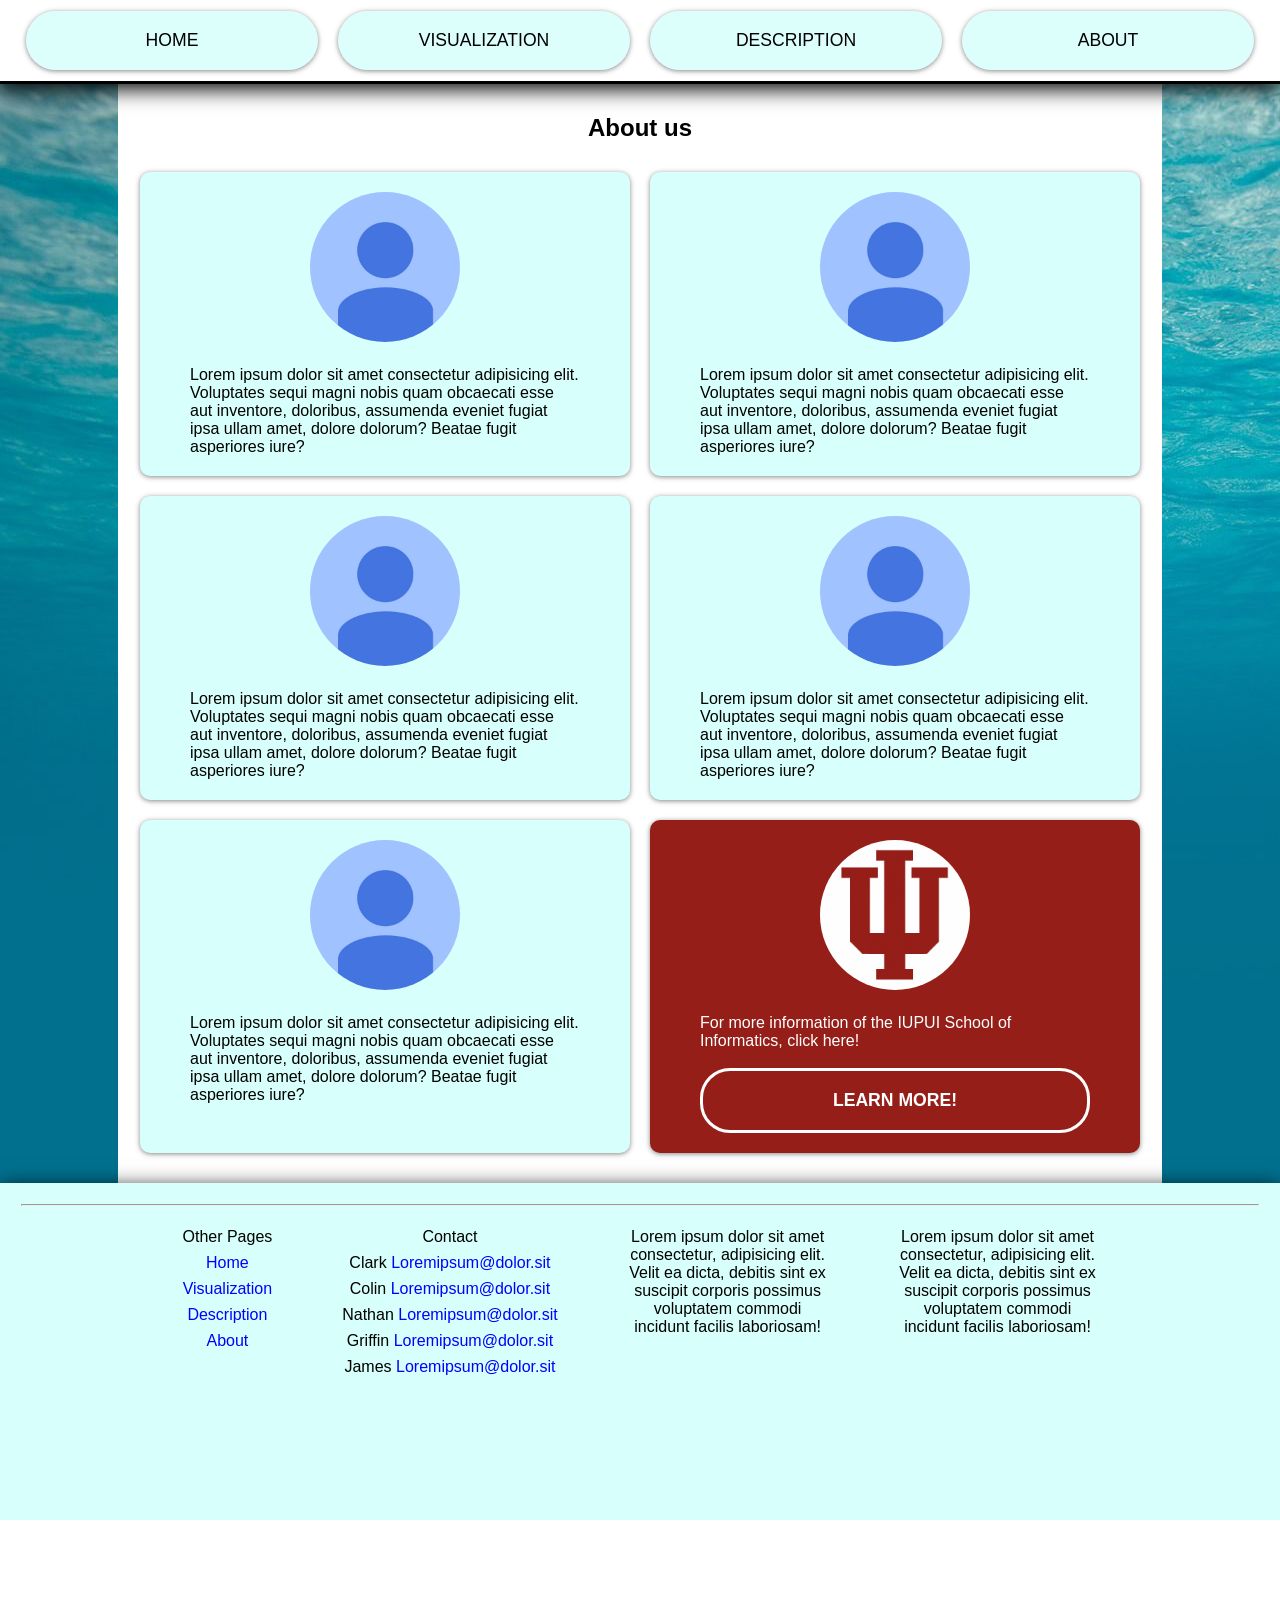
<file: Final Group Project 2_0/About.html>
<!DOCTYPE html>
<html lang="en">

<head>
    <meta charset="UTF-8">
    <meta name="viewport" content="width=device-width, initial-scale=1.0">
    <meta http-equiv="X-UA-Compatible" content="ie=edge">
    <title>About</title>
    <link rel="stylesheet" href="css/About style.css">
    <link rel="stylesheet" href="css/Universal.css">
</head>

<body>

    <!-- Side Bar HTML-->
    <script ID="JavaBar" type="text/html">
    <div id="sidebar">

        <!-- Toggle Button -->
        <div class="toggle-button" onclick="toggleSidebar()">
            <span></span>
            <span></span>
            <span></span>
        </div>

        <!-- Heading Image -->
        <div class="banner">
            <img class="banner-image" src="images/heading image.jpg" alt="polar bears" />
        </div>

        <!-- Navigation Bar -->
        <div class="nav-bar">
            <ul>
                <li><a href="../index.html">Home</a></li>
                <li><a href="../html/visualization.html">Visualization</a></li>
                <li><a href="../html/description.html">Description</a></li>
               <li><a href="About.html">About</a></li>
            </ul>
        </div>
    </div>

<span ID="topbar"></span> <!-- Bar at the top of mobile page -->
</script>

    <!-- Navigation Bar HTML -->
    <script ID="JavaHeader" type="text/html">

    <!-- Heading Image -->
    <div class="banner">
        <img class="banner-image" src="images/heading image.jpg" alt="polar bears" />
    </div>

    <!-- Navigation Bar -->
    <div class="nav-bar">
        <ul>
            <li><a href="../index.html">Home</a></li>
            <li><a href="../html/visualization.html">Visualization</a></li>
            <li><a href="../html/description.html">Description</a></li>
            <li><a href="About.html">About</a></li>
        </ul>
    </div>
    </script>

    <!-- Navigation Menu Javascript-->
    <span id="change"></span>
    <script src="javascript/header.js"></script>



    <!-- Web Page Body-->
    <div class="background-img">
        <div class="wrapper">

            <div class="about-us">

                <h2>About us</h2>

                <div id="Clark" class="box">
                    <img src="images/user.jpg" alt="Clark">
                    <p>Lorem ipsum dolor sit amet consectetur adipisicing elit. Voluptates sequi
                        magni nobis quam obcaecati esse aut inventore, doloribus, assumenda eveniet fugiat ipsa ullam
                        amet, dolore dolorum? Beatae fugit asperiores iure?</p>
                </div>
                <div id="Colin" class="box">
                    <img src="images/user.jpg" alt="Colin">
                    <p>Lorem ipsum dolor sit amet consectetur adipisicing elit. Voluptates sequi
                        magni nobis quam obcaecati esse aut inventore, doloribus, assumenda eveniet fugiat ipsa ullam
                        amet, dolore dolorum? Beatae fugit asperiores iure?</p>
                </div>
                <div id="Nathan" class="box">
                    <img src="images/user.jpg" alt="Nathan">
                    <p>Lorem ipsum dolor sit amet consectetur adipisicing elit. Voluptates sequi
                        magni nobis quam obcaecati esse aut inventore, doloribus, assumenda eveniet fugiat ipsa ullam
                        amet, dolore dolorum? Beatae fugit asperiores iure?</p>
                </div>
                <div id="Griffin" class="box">
                    <img src="images/user.jpg" alt="Griffin">
                    <p>Lorem ipsum dolor sit amet consectetur adipisicing elit. Voluptates sequi
                        magni nobis quam obcaecati esse aut inventore, doloribus, assumenda eveniet fugiat ipsa ullam
                        amet, dolore dolorum? Beatae fugit asperiores iure?</p>
                </div>
                <div id="James" class="box">
                    <img src="images/user.jpg" alt="James">
                    <p>Lorem ipsum dolor sit amet consectetur adipisicing elit. Voluptates sequi
                        magni nobis quam obcaecati esse aut inventore, doloribus, assumenda eveniet fugiat ipsa ullam
                        amet, dolore dolorum? Beatae fugit asperiores iure?</p>
                </div>

                <div id="IUPUI" class="box">
                    <img src="images/iupui.png" alt="Indiana University">
                    <p> For more information of the IUPUI School of Informatics, click here! <br /><br /><a
                            href=" https://soic.iupui.edu/">Learn More!</a> </p>
                </div>
            </div>
        </div>
        <!-- Wrapper
                        Ends!! -->
    </div>




    <!-- Footer -->
    <section id="footer">
        <hr />
        <br />
        <div>
            <ul id="Other-Pages">
                <li>Other Pages</li>
                <li><a href="home.html">Home</a></li>
                <li><a href="Visualization.html">Visualization</a></li>
                <li><a href="Description.html">Description</a></li>
                <li><a href="About.html">About</a></li>
            </ul>
            <ul id="Contact-Us">
                <li>Contact</li>
                <li>Clark <a href="mailto:">Loremipsum@dolor.sit</a></li>
                <li>Colin <a href="mailto:">Loremipsum@dolor.sit</a></li>
                <li>Nathan <a href="mailto:">Loremipsum@dolor.sit</a></li>
                <li>Griffin <a href="mailto:">Loremipsum@dolor.sit</a></li>
                <li>James <a href="mailto:">Loremipsum@dolor.sit</a></li>
            </ul>
            <ul>
                <li id="Description">Lorem ipsum dolor sit amet consectetur, adipisicing elit. Velit ea dicta, debitis
                    sint ex suscipit corporis possimus voluptatem commodi incidunt facilis laboriosam!</li>
            </ul>
            <ul>
                <li id="Test">Lorem ipsum dolor sit amet consectetur, adipisicing elit. Velit ea dicta, debitis
                    sint ex suscipit corporis possimus voluptatem commodi incidunt facilis laboriosam!</li>
            </ul>
        </div>
    </section>

</body>

</html>
</file>
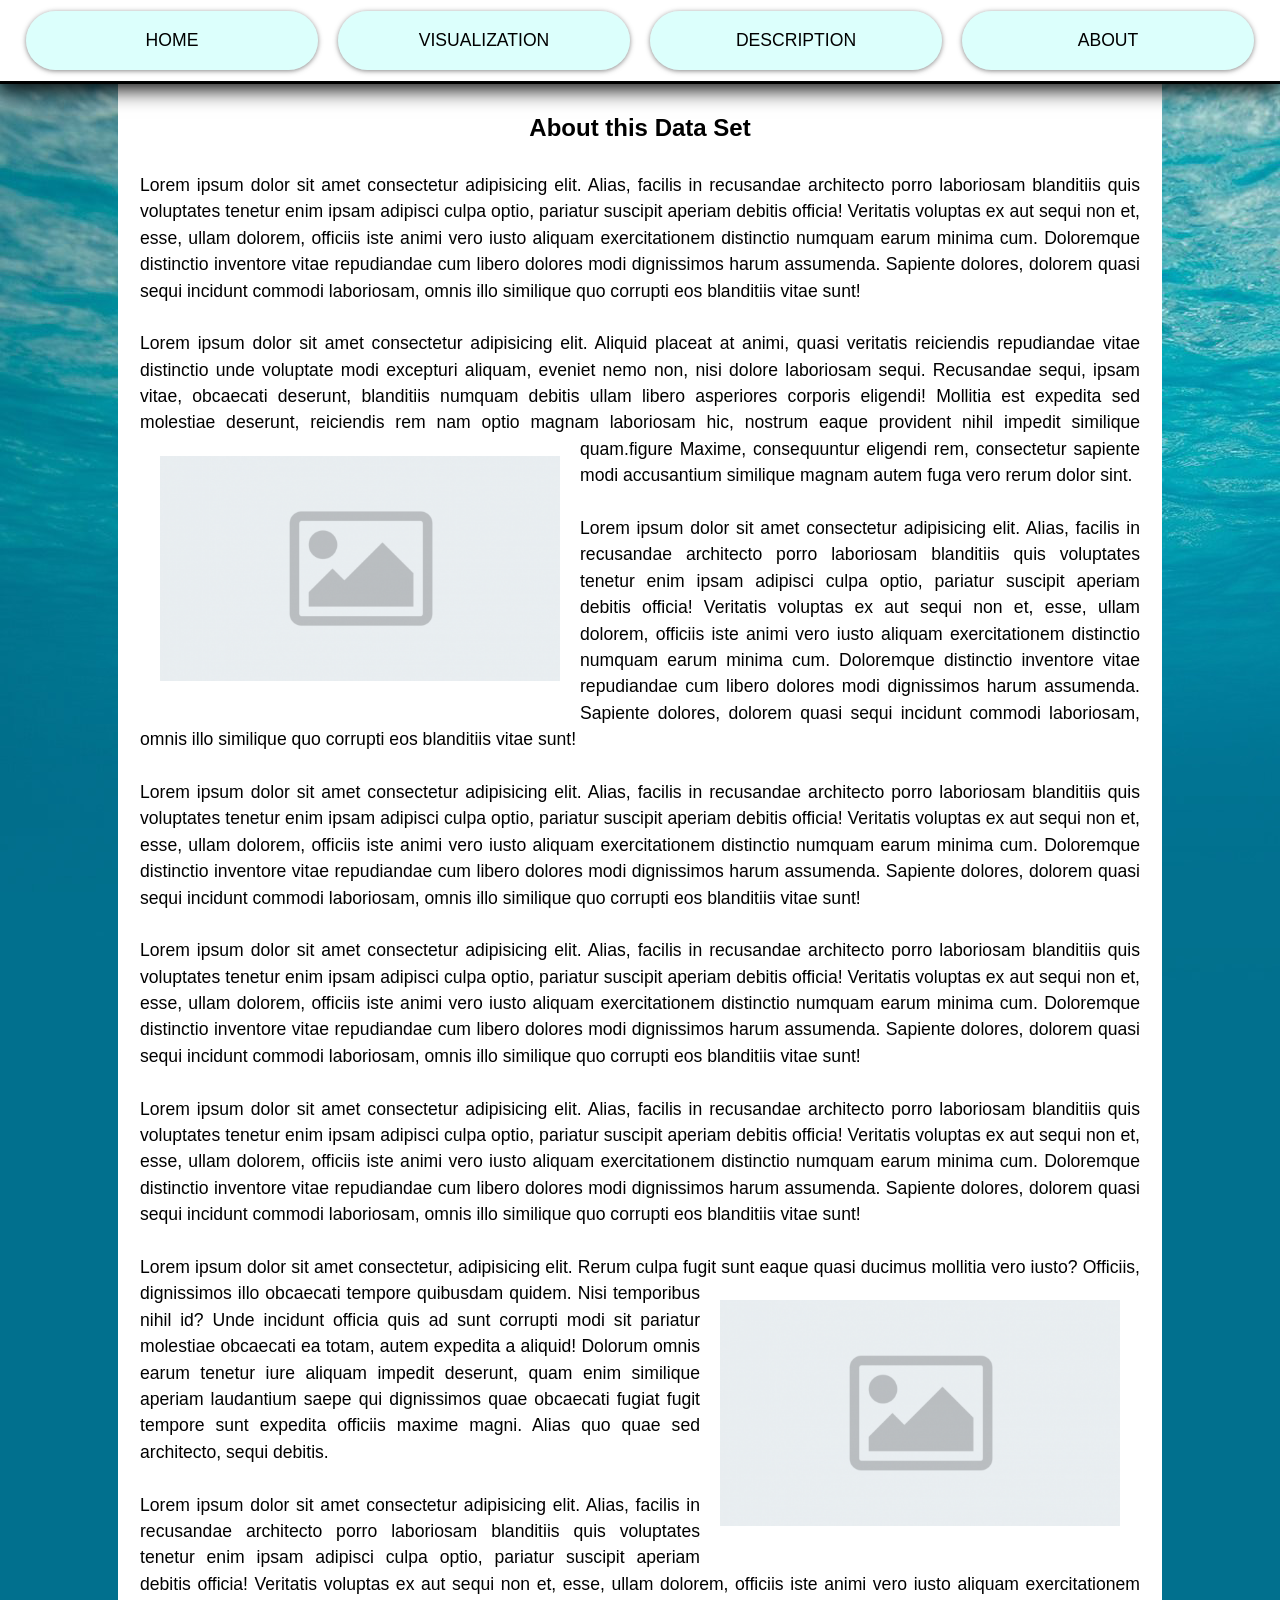
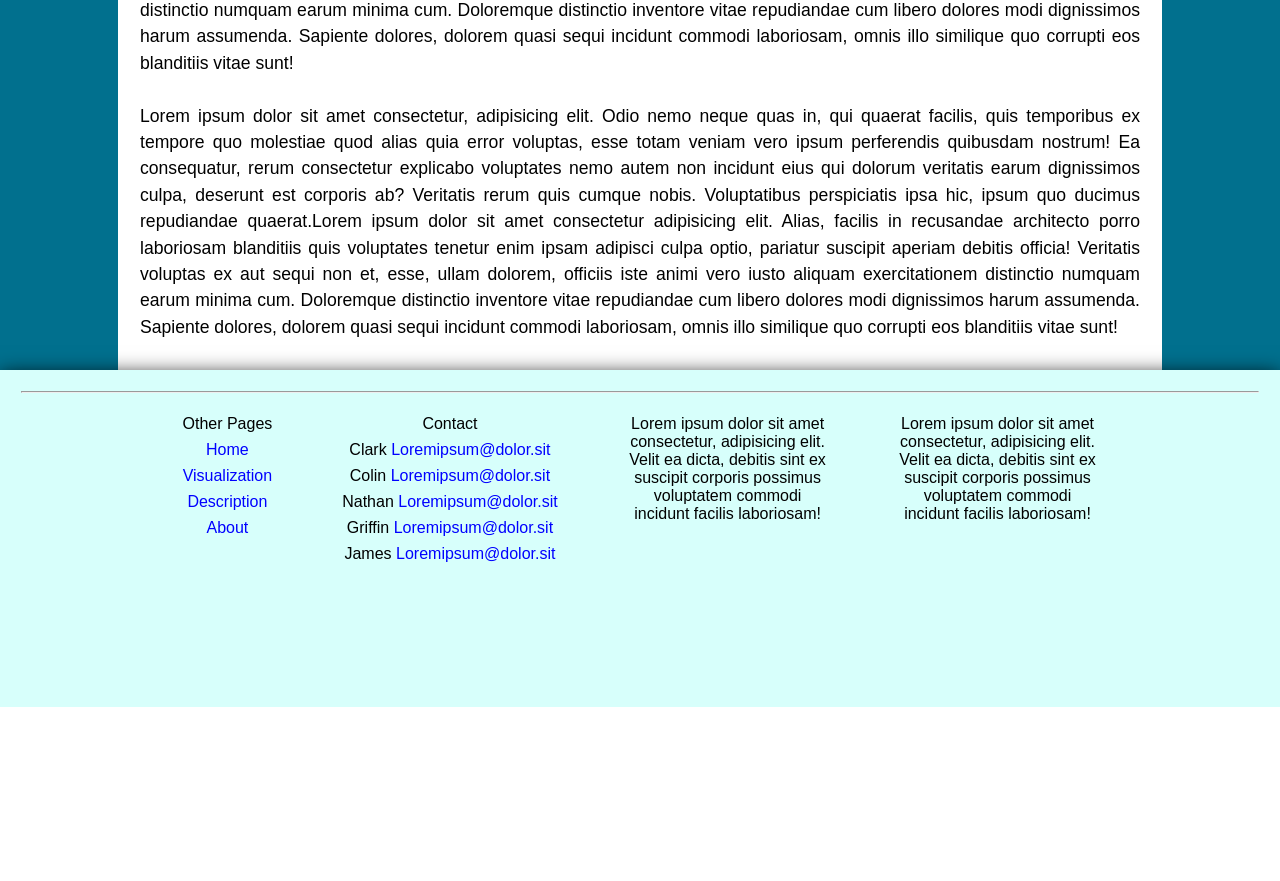
<file: Final Group Project 2_0/Description.html>
<!DOCTYPE html>
<html lang="en">

<head>
    <meta charset="UTF-8">
    <meta name="viewport" content="width=device-width, initial-scale=1.0">
    <meta http-equiv="X-UA-Compatible" content="ie=edge">
    <title>Description</title>
    <link rel="stylesheet" href="css/Description style.css">
    <link rel="stylesheet" href="css/Universal.css">
</head>

<body>

    <!-- Side Bar HTML-->
    <script ID="JavaBar" type="text/html">
    <div id="sidebar">

        <!-- Toggle Button -->
        <div class="toggle-button" onclick="toggleSidebar()">
            <span></span>
            <span></span>
            <span></span>
        </div>

        <!-- Heading Image -->
        <div class="banner">
            <img class="banner-image" src="images/heading image.jpg" alt="polar bears" />
        </div>

        <!-- Navigation Bar -->
        <div class="nav-bar">
            <ul>
                <li><a href="Home.html">Home</a></li>
                <li><a href="Visualization.html">Visualization</a></li>
                <li><a href="Description.html">Description</a></li>
               <li><a href="About.html">About</a></li>
            </ul>
        </div>
    </div>

<span ID="topbar"></span> <!-- Bar at the top of mobile page -->
</script>

    <!-- Navigation Bar HTML -->
    <script ID="JavaHeader" type="text/html">

    <!-- Heading Image -->
    <div class="banner">
        <img class="banner-image" src="images/heading image.jpg" alt="polar bears" />
    </div>

    <!-- Navigation Bar -->
    <div class="nav-bar">
        <ul>
            <li><a href="Home.html">Home</a></li>
            <li><a href="Visualization.html">Visualization</a></li>
            <li><a href="Description.html">Description</a></li>
            <li><a href="About.html">About</a></li>
        </ul>
    </div>
    </script>

    <!-- Navigation Menu Javascript-->
    <span id="change"></span>
    <script src="javascript/header.js"></script>



    <!-- Web Page Body-->
    <div class="background-img">
        <div class="wrapper">

            <div class="essay">

                <h2> About this Data Set</h2>
                <p>Lorem ipsum dolor sit amet consectetur adipisicing elit. Alias, facilis in recusandae architecto
                    porro laboriosam blanditiis quis voluptates tenetur enim ipsam adipisci culpa optio, pariatur
                    suscipit aperiam debitis officia! Veritatis voluptas ex aut sequi non et, esse, ullam dolorem,
                    officiis iste animi vero iusto aliquam exercitationem distinctio numquam earum minima cum.
                    Doloremque distinctio inventore vitae repudiandae cum libero dolores modi dignissimos harum
                    assumenda. Sapiente dolores, dolorem quasi sequi incidunt commodi laboriosam, omnis illo similique
                    quo corrupti eos blanditiis vitae sunt!
                    <br /><br />
                    Lorem ipsum dolor sit amet consectetur adipisicing elit. Aliquid placeat at animi, quasi veritatis
                    reiciendis repudiandae vitae distinctio unde voluptate modi excepturi aliquam, eveniet nemo non,
                    nisi dolore laboriosam sequi. Recusandae sequi, ipsam vitae, obcaecati deserunt, blanditiis numquam
                    debitis ullam libero asperiores corporis eligendi! Mollitia est expedita sed molestiae deserunt,
                    reiciendis rem nam optio magnam laboriosam hic, nostrum eaque provident nihil impedit similique
                    quam.figure<img src="images/defaultimg.png" alt="filler" class="float-L"> Maxime, consequuntur
                    eligendi
                    rem,
                    consectetur sapiente modi accusantium similique magnam
                    autem fuga vero rerum dolor sint.
                    <br /><br />
                    Lorem ipsum dolor sit amet consectetur adipisicing elit. Alias, facilis in recusandae architecto
                    porro laboriosam blanditiis quis voluptates tenetur enim ipsam adipisci culpa optio, pariatur
                    suscipit aperiam debitis officia! Veritatis voluptas ex aut sequi non et, esse, ullam dolorem,
                    officiis iste animi vero iusto aliquam exercitationem distinctio numquam earum minima cum.
                    Doloremque distinctio inventore vitae repudiandae cum libero dolores modi dignissimos harum
                    assumenda. Sapiente dolores, dolorem quasi sequi incidunt commodi laboriosam, omnis illo similique
                    quo corrupti eos blanditiis vitae sunt!
                    <br /><br />
                    Lorem ipsum dolor sit amet consectetur adipisicing elit. Alias, facilis in recusandae architecto
                    porro laboriosam blanditiis quis voluptates tenetur enim ipsam adipisci culpa optio, pariatur
                    suscipit aperiam debitis officia! Veritatis voluptas ex aut sequi non et, esse, ullam dolorem,
                    officiis iste animi vero iusto aliquam exercitationem distinctio numquam earum minima cum.
                    Doloremque distinctio inventore vitae repudiandae cum libero dolores modi dignissimos harum
                    assumenda. Sapiente dolores, dolorem quasi sequi incidunt commodi laboriosam, omnis illo similique
                    quo corrupti eos blanditiis vitae sunt!
                    <br /><br />
                    Lorem ipsum dolor sit amet consectetur adipisicing elit. Alias, facilis in recusandae architecto
                    porro laboriosam blanditiis quis voluptates tenetur enim ipsam adipisci culpa optio, pariatur
                    suscipit aperiam debitis officia! Veritatis voluptas ex aut sequi non et, esse, ullam dolorem,
                    officiis iste animi vero iusto aliquam exercitationem distinctio numquam earum minima cum.
                    Doloremque distinctio inventore vitae repudiandae cum libero dolores modi dignissimos harum
                    assumenda. Sapiente dolores, dolorem quasi sequi incidunt commodi laboriosam, omnis illo similique
                    quo corrupti eos blanditiis vitae sunt!
                    <br /><br />
                    Lorem ipsum dolor sit amet consectetur adipisicing elit. Alias, facilis in recusandae architecto
                    porro laboriosam blanditiis quis voluptates tenetur enim ipsam adipisci culpa optio, pariatur
                    suscipit aperiam debitis officia! Veritatis voluptas ex aut sequi non et, esse, ullam dolorem,
                    officiis iste animi vero iusto aliquam exercitationem distinctio numquam earum minima cum.
                    Doloremque distinctio inventore vitae repudiandae cum libero dolores modi dignissimos harum
                    assumenda. Sapiente dolores, dolorem quasi sequi incidunt commodi laboriosam, omnis illo similique
                    quo corrupti eos blanditiis vitae sunt!
                    <br /><br />
                    Lorem ipsum dolor sit amet consectetur, adipisicing elit. Rerum culpa fugit sunt eaque quasi ducimus
                    mollitia vero iusto? Officiis, dignissimos illo obcaecati tempore quibusdam quidem.<img
                        src="images/defaultimg.png" alt="filler" class="float-R"> Nisi temporibus
                    nihil id? Unde incidunt officia quis ad sunt corrupti modi sit pariatur molestiae obcaecati ea
                    totam, autem expedita a aliquid! Dolorum omnis earum tenetur iure aliquam impedit deserunt, quam
                    enim similique aperiam laudantium saepe qui dignissimos quae obcaecati fugiat fugit tempore sunt
                    expedita officiis maxime magni. Alias quo quae sed architecto, sequi debitis.
                    <br /><br />
                    Lorem ipsum dolor sit amet consectetur adipisicing elit. Alias, facilis in recusandae architecto
                    porro laboriosam blanditiis quis voluptates tenetur enim ipsam adipisci culpa optio, pariatur
                    suscipit aperiam debitis officia! Veritatis voluptas ex aut sequi non et, esse, ullam dolorem,
                    officiis iste animi vero iusto aliquam exercitationem distinctio numquam earum minima cum.
                    Doloremque distinctio inventore vitae repudiandae cum libero dolores modi dignissimos harum
                    assumenda. Sapiente dolores, dolorem quasi sequi incidunt commodi laboriosam, omnis illo similique
                    quo corrupti eos blanditiis vitae sunt!
                    <br /><br />
                    Lorem ipsum dolor sit amet consectetur, adipisicing elit. Odio nemo neque quas in, qui quaerat
                    facilis, quis temporibus ex tempore quo molestiae quod alias quia error voluptas, esse totam veniam
                    vero ipsum perferendis quibusdam nostrum! Ea consequatur, rerum consectetur explicabo voluptates
                    nemo autem non incidunt eius qui dolorum veritatis earum dignissimos culpa, deserunt est corporis
                    ab? Veritatis rerum quis cumque nobis. Voluptatibus perspiciatis ipsa hic, ipsum quo ducimus
                    repudiandae quaerat.Lorem ipsum dolor sit amet consectetur adipisicing elit. Alias, facilis in
                    recusandae architecto
                    porro laboriosam blanditiis quis voluptates tenetur enim ipsam adipisci culpa optio, pariatur
                    suscipit aperiam debitis officia! Veritatis voluptas ex aut sequi non et, esse, ullam dolorem,
                    officiis iste animi vero iusto aliquam exercitationem distinctio numquam earum minima cum.
                    Doloremque distinctio inventore vitae repudiandae cum libero dolores modi dignissimos harum
                    assumenda. Sapiente dolores, dolorem quasi sequi incidunt commodi laboriosam, omnis illo similique
                    quo corrupti eos blanditiis vitae sunt!</p>

            </div>

        </div>
        <!-- Wrapper Ends!! -->
    </div>




    <!-- Footer -->
    <section id="footer">
        <hr />
        <br />
        <div>
            <ul id="Other-Pages">
                <li>Other Pages</li>
                <li><a href="home.html">Home</a></li>
                <li><a href="Visualization.html">Visualization</a></li>
                <li><a href="Description.html">Description</a></li>
                <li><a href="About.html">About</a></li>
            </ul>
            <ul id="Contact-Us">
                <li>Contact</li>
                <li>Clark <a href="mailto:">Loremipsum@dolor.sit</a></li>
                <li>Colin <a href="mailto:">Loremipsum@dolor.sit</a></li>
                <li>Nathan <a href="mailto:">Loremipsum@dolor.sit</a></li>
                <li>Griffin <a href="mailto:">Loremipsum@dolor.sit</a></li>
                <li>James <a href="mailto:">Loremipsum@dolor.sit</a></li>
            </ul>
            <ul>
                <li id="Description">Lorem ipsum dolor sit amet consectetur, adipisicing elit. Velit ea dicta, debitis
                    sint ex suscipit corporis possimus voluptatem commodi incidunt facilis laboriosam!</li>
            </ul>
            <ul>
                <li id="Test">Lorem ipsum dolor sit amet consectetur, adipisicing elit. Velit ea dicta, debitis
                    sint ex suscipit corporis possimus voluptatem commodi incidunt facilis laboriosam!</li>
            </ul>
        </div>
    </section>

</body>

</html>
</file>
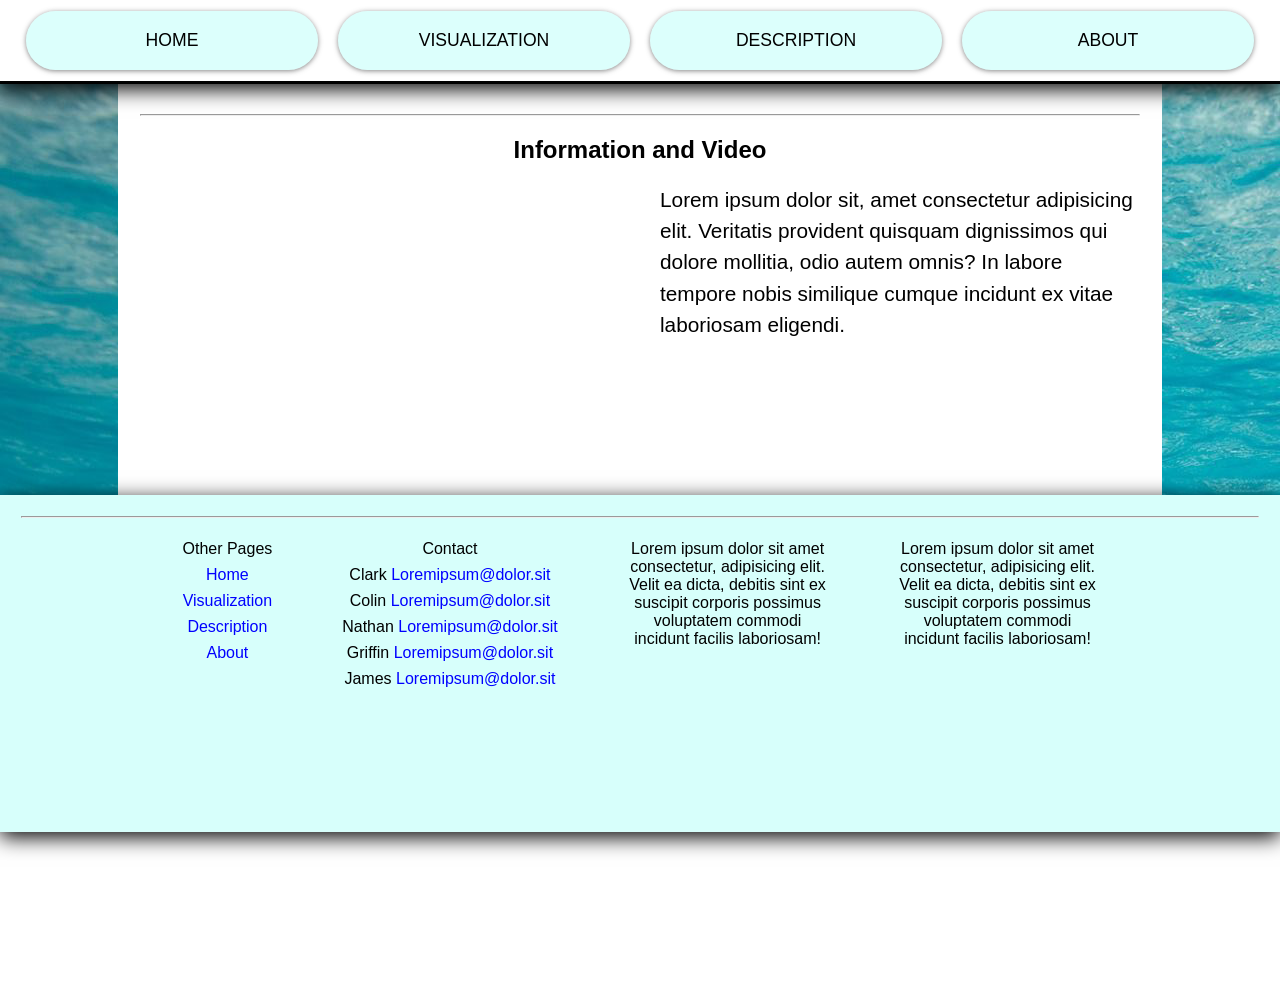
<file: Final Group Project 2_0/Home.html>
<!DOCTYPE html>
<html lang="en">

<head>
    <meta charset="UTF-8">
    <meta name="viewport" content="width=device-width, initial-scale=1.0">
    <meta http-equiv="X-UA-Compatible" content="ie=edge">
    <title>Home</title>
    <link rel="stylesheet" href="css/Home style.css">
    <link rel="stylesheet" href="css/Universal.css">
</head>

<body>

    <!-- Side Bar HTML-->
    <script ID="JavaBar" type="text/html">
        <div id="sidebar">

            <!-- Toggle Button -->
            <div class="toggle-button" onclick="toggleSidebar()">
                <span></span>
                <span></span>
                <span></span>
            </div>

            <!-- Heading Image -->
            <div class="banner">
                <img class="banner-image" src="images/heading image.jpg" alt="polar bears" />
            </div>

            <!-- Navigation Bar -->
            <div class="nav-bar">
                <ul>
                    <li><a href="Home.html">Home</a></li>
                    <li><a href="Visualization.html">Visualization</a></li>
                    <li><a href="Description.html">Description</a></li>
                   <li><a href="About.html">About</a></li>
                </ul>
            </div>
        </div>

    <span ID="topbar"></span> <!-- Bar at the top of mobile page -->
    </script>

    <!-- Navigation Bar HTML -->
    <script ID="JavaHeader" type="text/html">

        <!-- Heading Image -->
    <div class="banner">
        <img class="banner-image" src="images/heading image.jpg" alt="polar bears" />
    </div>

    <!-- Navigation Bar -->
    <div class="nav-bar">
        <ul>
            <li><a href="Home.html">Home</a></li>
            <li><a href="Visualization.html">Visualization</a></li>
            <li><a href="Description.html">Description</a></li>
            <li><a href="About.html">About</a></li>
        </ul>
    </div>
    </script>

    <!-- Navigation Menu Javascript-->
    <span id="change"></span>
    <script src="javascript/header.js"></script>



    <!-- Web Page Body-->
    <div class="background-img">
        <div class="wrapper">

            <!-- Slide Show -->

            <hr />

            <!-- Informational Video -->
            <section class="info-vid">
                <h2>Information and Video</h2>
                <iframe width="500" height="281.25" src="https://www.youtube.com/embed/ScMzIvxBSi4" frameborder="0"
                    allow="accelerometer; autoplay; encrypted-media; gyroscope; picture-in-picture"
                    allowfullscreen></iframe>
                <p>Lorem ipsum dolor sit, amet consectetur adipisicing elit. Veritatis provident quisquam
                    dignissimos qui dolore mollitia, odio autem omnis? In labore tempore nobis similique cumque incidunt
                    ex vitae laboriosam eligendi.</p>
            </section>
        </div>
        <!-- Wrapper Ends!! -->
    </div>

    <!-- Footer -->
    <section id="footer">
        <hr />
        <br />
        <div>
            <ul id="Other-Pages">
                <li>Other Pages</li>
                <li><a href="home.html">Home</a></li>
                <li><a href="Visualization.html">Visualization</a></li>
                <li><a href="Description.html">Description</a></li>
                <li><a href="About.html">About</a></li>
            </ul>
            <ul id="Contact-Us">
                <li>Contact</li>
                <li>Clark <a href="mailto:">Loremipsum@dolor.sit</a></li>
                <li>Colin <a href="mailto:">Loremipsum@dolor.sit</a></li>
                <li>Nathan <a href="mailto:">Loremipsum@dolor.sit</a></li>
                <li>Griffin <a href="mailto:">Loremipsum@dolor.sit</a></li>
                <li>James <a href="mailto:">Loremipsum@dolor.sit</a></li>
            </ul>
            <ul>
                <li id="Description">Lorem ipsum dolor sit amet consectetur, adipisicing elit. Velit ea dicta, debitis
                    sint ex suscipit corporis possimus voluptatem commodi incidunt facilis laboriosam!</li>
            </ul>
            <ul>
                <li id="Test">Lorem ipsum dolor sit amet consectetur, adipisicing elit. Velit ea dicta, debitis
                    sint ex suscipit corporis possimus voluptatem commodi incidunt facilis laboriosam!</li>
            </ul>
        </div>
    </section>

</body>

</html>

<script type="text/html">
    <div class="slideshow">
            <div class="slides">

                <!-- Inputs -->
                <input type="radio" name="r" id="r1" checked>
                <input type="radio" name="r" id="r2">
                <input type="radio" name="r" id="r3">
                <input type="radio" name="r" id="r4">

                <!-- Images -->
                <div class="slide">
                    <img src="images/slideshow/1.png" alt="1">
                </div>
                <div class="slide">
                    <img src="images/slideshow/2.png" alt="2">
                </div>
                <div class="slide">
                    <img src="images/slideshow/3.png" alt="3">
                </div>
                <div class="slide">
                    <img src="images/slideshow/4.png" alt="4">
                </div>
            </div>

            <!-- Display boxes -->
            <div class="slide-nav">
                <label for="r1" class="bar"></label>
                <label for="r2" class="bar"></label>
                <label for="r3" class="bar"></label>
                <label for="r4" class="bar"></label>
            </div> 

        </div>
</script>
</file>
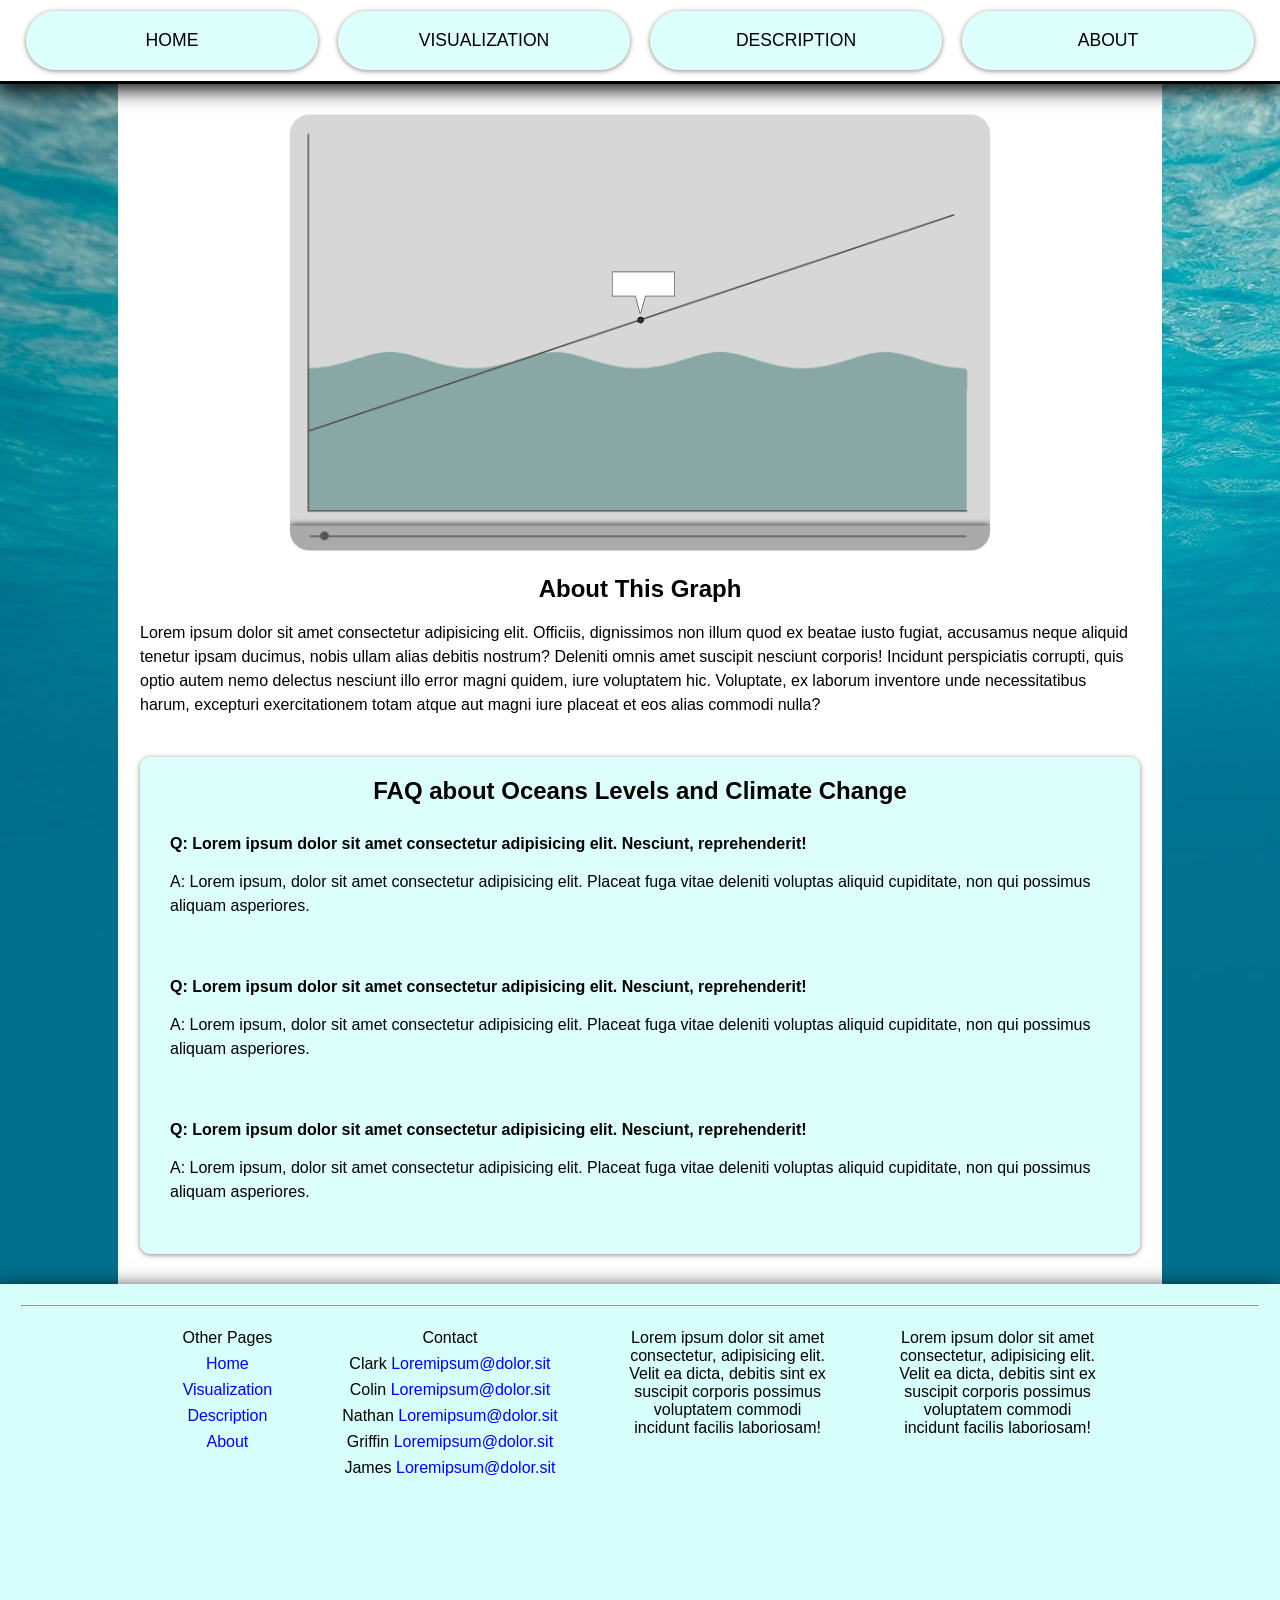
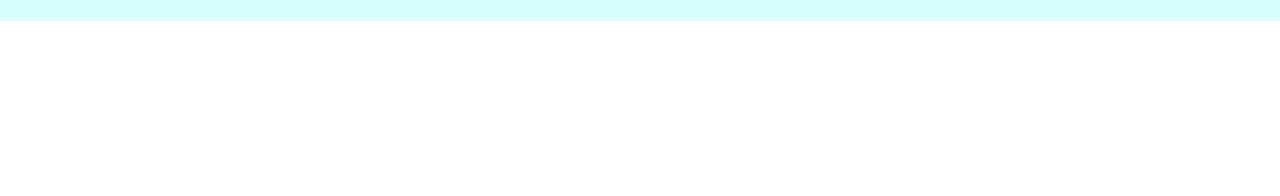
<file: Final Group Project 2_0/Visualization.html>
<!DOCTYPE html>
<html lang="en">

<head>
    <meta charset="UTF-8">
    <meta name="viewport" content="width=device-width, initial-scale=1.0">
    <meta http-equiv="X-UA-Compatible" content="ie=edge">
    <title>Visualization</title>
    <link rel="stylesheet" href="css/Visualization style.css">
    <link rel="stylesheet" href="css/Universal.css">
</head>

<body>

    <!-- Side Bar HTML-->
    <script ID="JavaBar" type="text/html">
    <div id="sidebar">

        <!-- Toggle Button -->
        <div class="toggle-button" onclick="toggleSidebar()">
            <span></span>
            <span></span>
            <span></span>
        </div>

        <!-- Heading Image -->
        <div class="banner">
            <img class="banner-image" src="images/heading image.jpg" alt="polar bears" />
        </div>

        <!-- Navigation Bar -->
        <div class="nav-bar">
            <ul>
                <li><a href="../index.html">Home</a></li>
                <li><a href="../html/visualization.html">Visualization</a></li>
                <li><a href="../html/description.html">Description</a></li>
               <li><a href="About.html">About</a></li>
            </ul>
        </div>
    </div>

<span ID="topbar"></span> <!-- Bar at the top of mobile page -->
</script>

    <!-- Navigation Bar HTML -->
    <script ID="JavaHeader" type="text/html">

    <!-- Heading Image -->
    <div class="banner">
        <img class="banner-image" src="images/heading image.jpg" alt="polar bears" />
    </div>

    <!-- Navigation Bar -->
    <div class="nav-bar">
        <ul>
            <li><a href="Home.html">Home</a></li>
            <li><a href="Visualization.html">Visualization</a></li>
            <li><a href="Description.html">Description</a></li>
            <li><a href="About.html">About</a></li>
        </ul>
    </div>
    </script>

    <!-- Navigation Menu Javascript-->
    <span id="change"></span>
    <script src="javascript/header.js"></script>



    <!-- Web Page Body-->
    <div class="background-img">
        <div class="wrapper">

            <!-- Graph-->
            <div class="graph">
                <img width="700" src="images/graph.png" alt="graph">
                <h2>About This Graph</h2>
                <br />
                <p>Lorem ipsum dolor sit amet consectetur adipisicing elit. Officiis, dignissimos non illum quod ex
                    beatae iusto fugiat, accusamus neque aliquid tenetur ipsam ducimus, nobis ullam alias debitis
                    nostrum? Deleniti omnis amet suscipit nesciunt corporis! Incidunt perspiciatis corrupti, quis optio
                    autem nemo delectus nesciunt illo error magni quidem, iure voluptatem hic. Voluptate, ex laborum
                    inventore unde necessitatibus harum, excepturi exercitationem totam atque aut magni iure placeat et
                    eos alias commodi nulla?</p>
            </div>

            <!-- FAQ Section-->
            <div class="faq">
                <h2>FAQ about Oceans Levels and Climate Change</h2>
                <p class="question"> Q: Lorem ipsum dolor sit amet consectetur adipisicing elit. Nesciunt,
                    reprehenderit! </p>
                <p class="answer"> A: Lorem ipsum, dolor sit amet consectetur adipisicing elit. Placeat fuga vitae
                    deleniti voluptas aliquid cupiditate, non qui possimus aliquam asperiores. </p>
                <p class="question"> Q: Lorem ipsum dolor sit amet consectetur adipisicing elit. Nesciunt,
                    reprehenderit! </p>
                <p class="answer"> A: Lorem ipsum, dolor sit amet consectetur adipisicing elit. Placeat fuga vitae
                    deleniti voluptas aliquid cupiditate, non qui possimus aliquam asperiores. </p>
                <p class="question"> Q: Lorem ipsum dolor sit amet consectetur adipisicing elit. Nesciunt,
                    reprehenderit! </p>
                <p class="answer"> A: Lorem ipsum, dolor sit amet consectetur adipisicing elit. Placeat fuga vitae
                    deleniti voluptas aliquid cupiditate, non qui possimus aliquam asperiores. </p>
            </div>

        </div>
        <!-- Wrapper Ends!! -->
    </div>



    <!-- Footer -->
    <section id="footer">
        <hr />
        <br />
        <div>
            <ul id="Other-Pages">
                <li>Other Pages</li>
                <li><a href="home.html">Home</a></li>
                <li><a href="Visualization.html">Visualization</a></li>
                <li><a href="Description.html">Description</a></li>
                <li><a href="About.html">About</a></li>
            </ul>
            <ul id="Contact-Us">
                <li>Contact</li>
                <li>Clark <a href="mailto:">Loremipsum@dolor.sit</a></li>
                <li>Colin <a href="mailto:">Loremipsum@dolor.sit</a></li>
                <li>Nathan <a href="mailto:">Loremipsum@dolor.sit</a></li>
                <li>Griffin <a href="mailto:">Loremipsum@dolor.sit</a></li>
                <li>James <a href="mailto:">Loremipsum@dolor.sit</a></li>
            </ul>
            <ul>
                <li id="Description">Lorem ipsum dolor sit amet consectetur, adipisicing elit. Velit ea dicta, debitis
                    sint ex suscipit corporis possimus voluptatem commodi incidunt facilis laboriosam!</li>
            </ul>
            <ul>
                <li id="Test">Lorem ipsum dolor sit amet consectetur, adipisicing elit. Velit ea dicta, debitis
                    sint ex suscipit corporis possimus voluptatem commodi incidunt facilis laboriosam!</li>
            </ul>
        </div>
    </section>

</body>

</html>
</file>
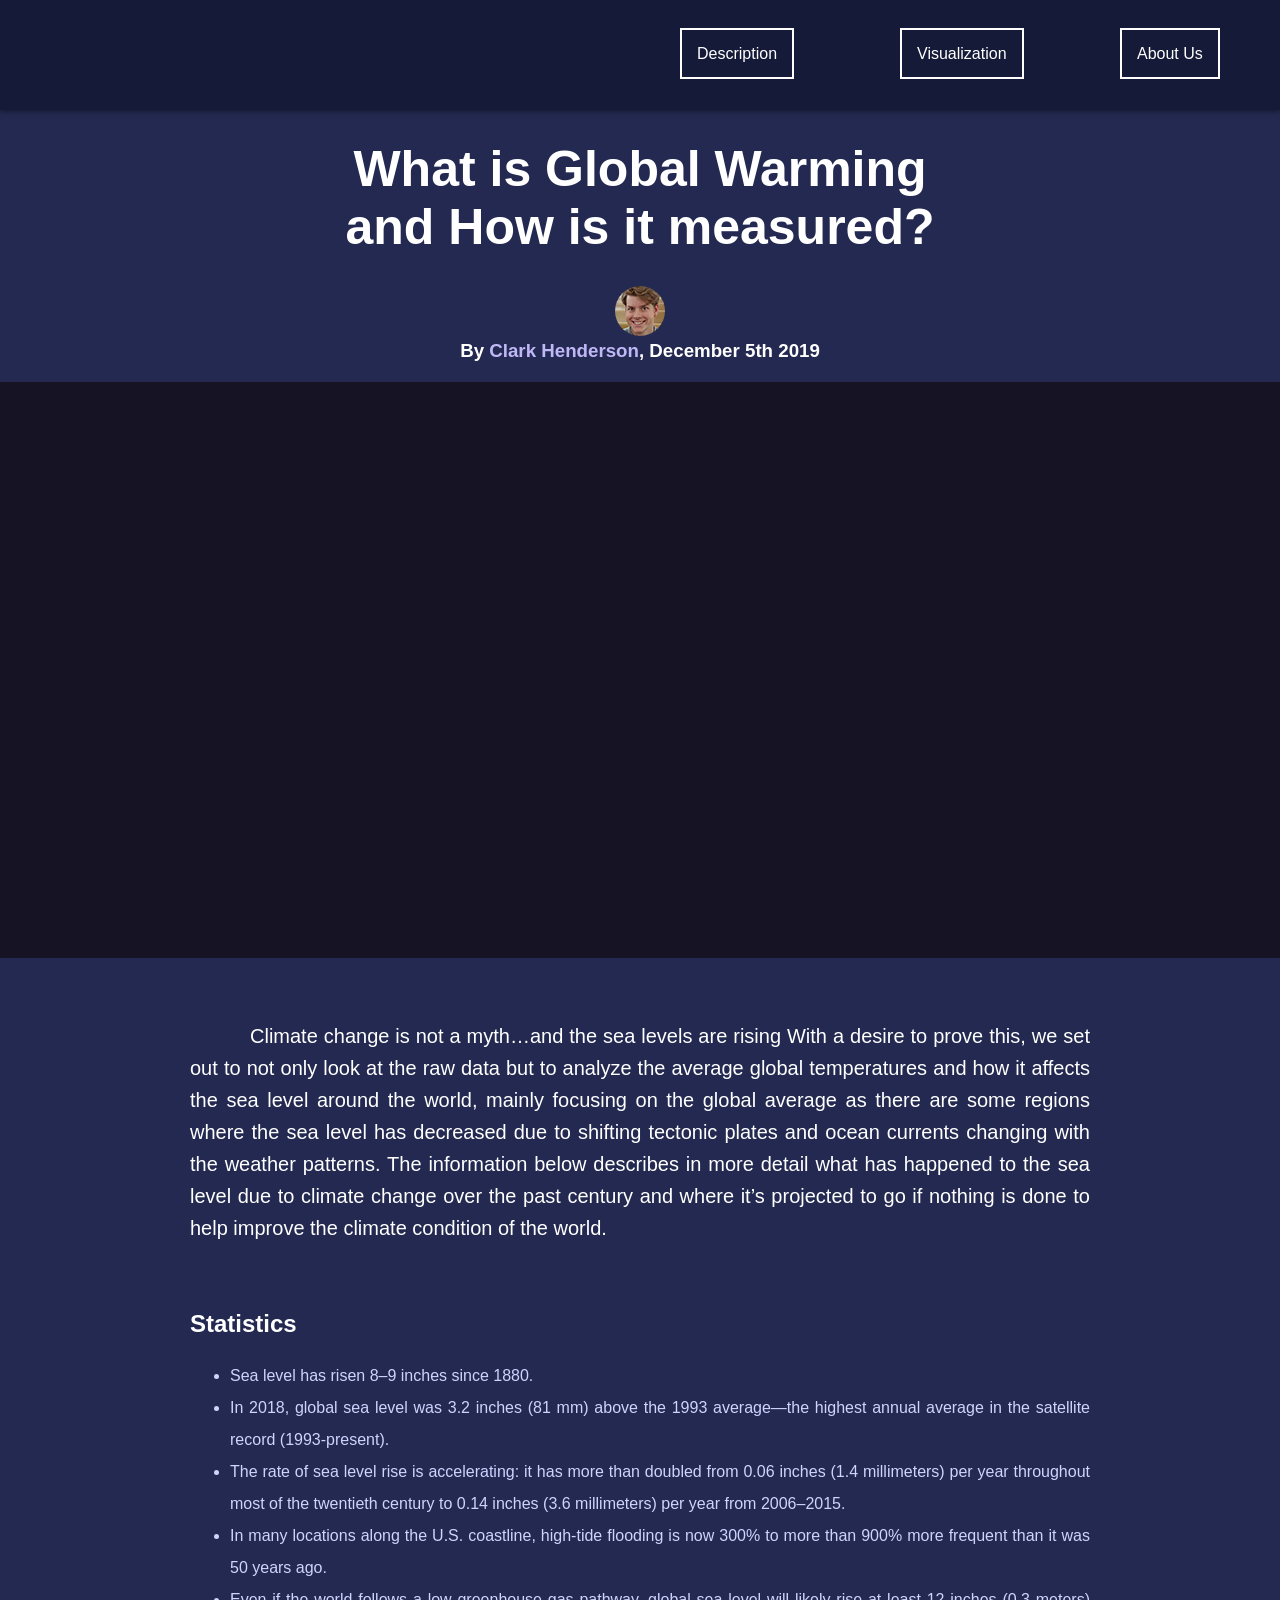
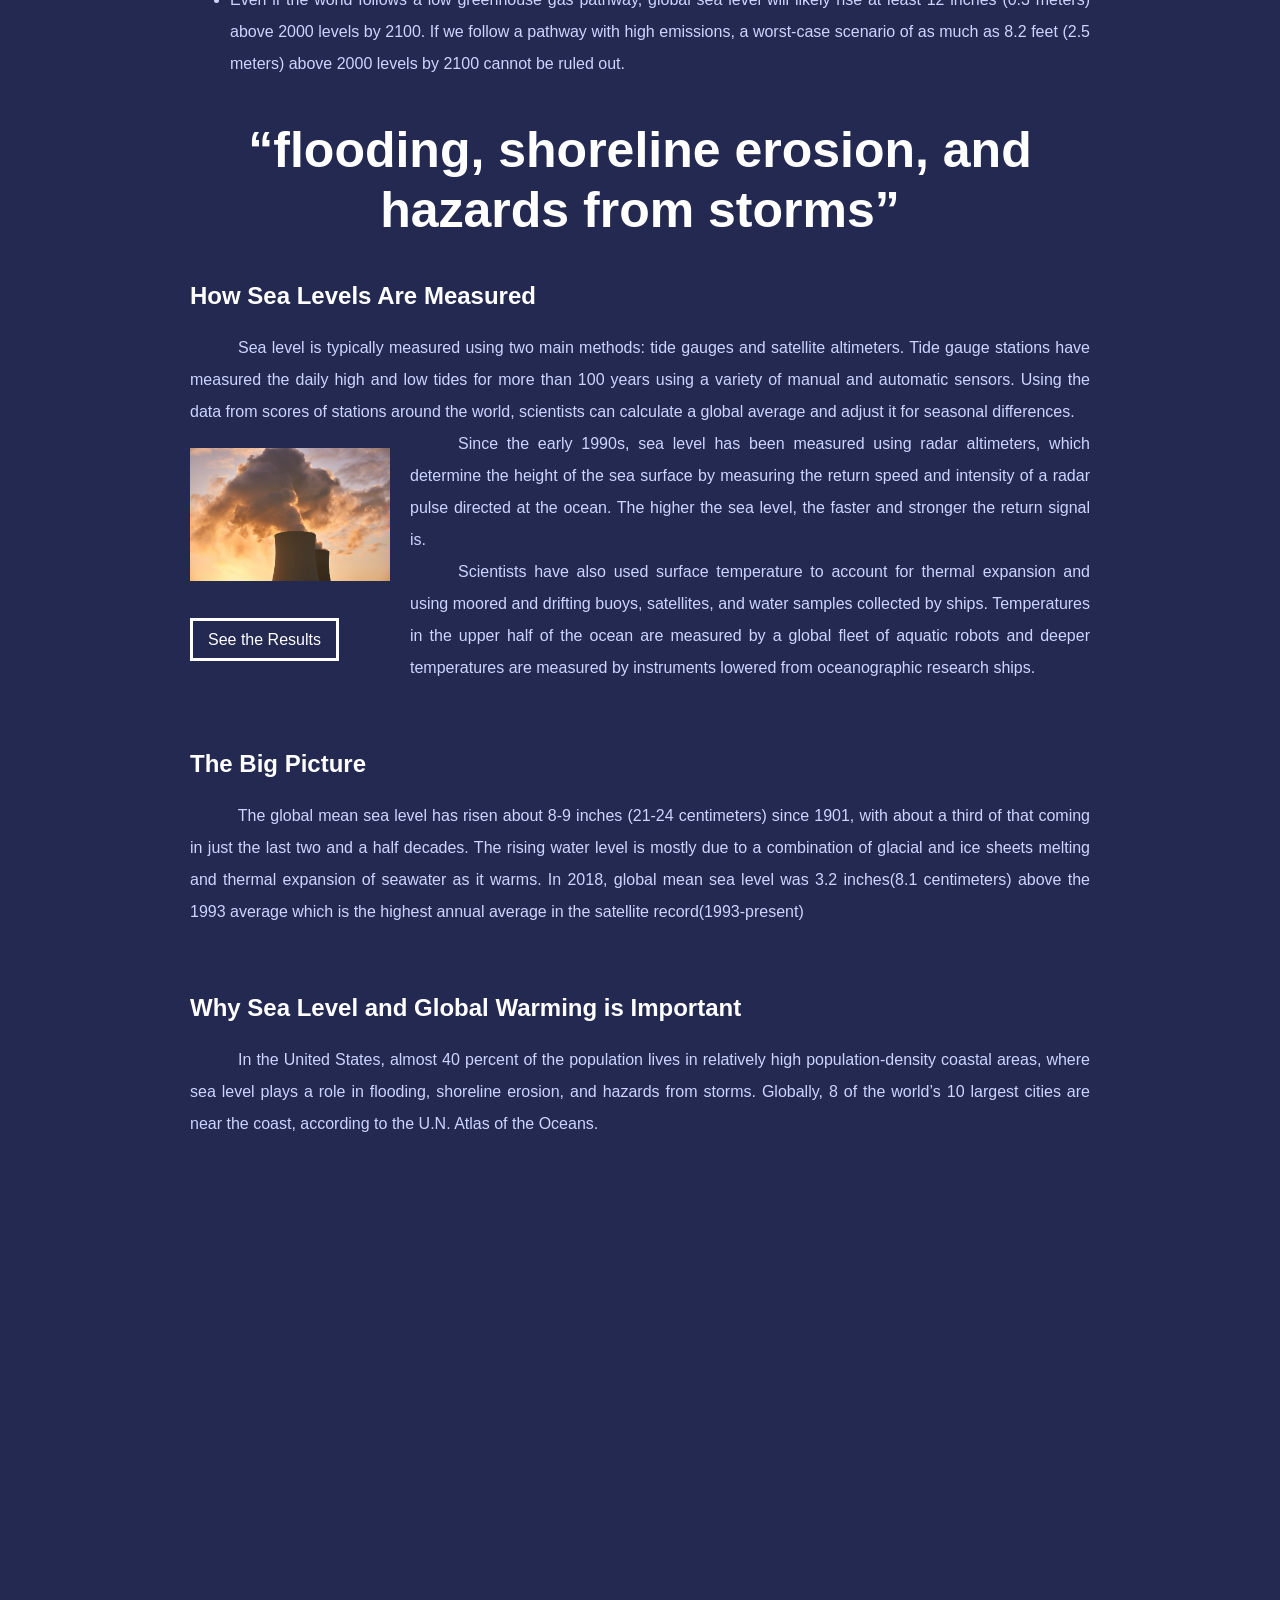
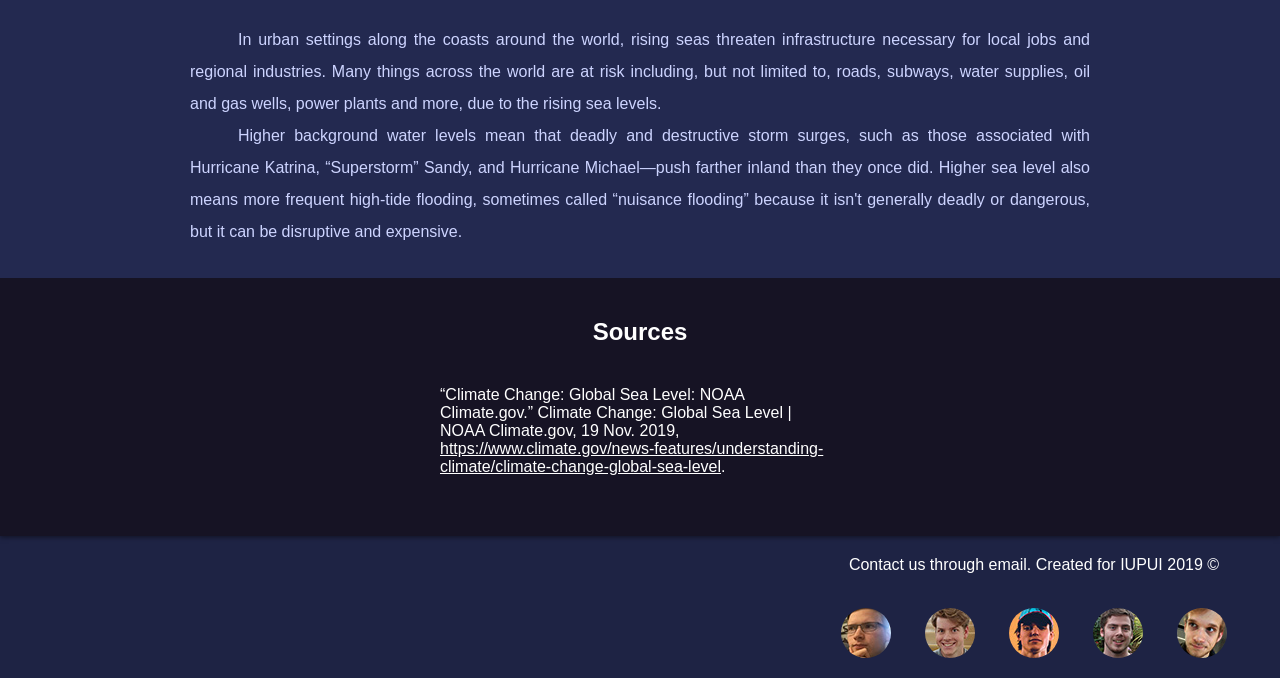
<file: html/description.html>
<!DOCTYPE html>
<html lang="en">

<head>
    <meta charset="UTF-8">
    <meta name="viewport" content="width=device-width, initial-scale=1.0">
    <meta http-equiv="X-UA-Compatible" content="ie=edge">
    <title>Ocean World - Description</title>
    <link rel="shortcut icon" type="image/png" href="../images/favicon.png" />
    <link rel="stylesheet" href="../css/hover.css">
    <link rel="stylesheet" href="../css/style-universal.css">
    <link rel="stylesheet" href="../css/description.css">
</head>

<body>

    <!--===================== HTML Body =====================-->

    <!-- Header Insert -->
    <span id="java-header-slot"></span>

    <!-- Sidebar Insert -->
    <span id="java-sidebar-slot"></span>

    <!-- Wrapper -->
    <div id="wrapper">

        <!-- Top-Bar Insert -->
        <span id="java-topbar-slot"></span>

        <!--CONTENT HERE -->
        <!-- Article -->
        <section id="article">

            <h1>What is Global Warming <br />and How is it measured?</h1>

            <img id="author" src="../images/profile/clark-50px.jpg" alt="Clark">

            <h3>By <a href="mailto:cah1@iu.edu">Clark Henderson</a>, December 5th 2019</h3>


            <div id="video">
                <iframe src="https://www.youtube.com/embed/hphdsLcSTYQ" frameborder="0"
                    allow="accelerometer; autoplay; encrypted-media; gyroscope; picture-in-picture"
                    allowfullscreen></iframe>
            </div>

            <div id="content">
                <br />
                <p id="intro">&emsp;&emsp;&emsp;Climate change is not a myth…and the sea levels are rising
                    With a desire to prove this, we set out to not only look at the raw data but to analyze the average
                    global temperatures and how it affects the sea level around the world, mainly focusing on the global
                    average as there are some regions where the sea level has decreased due to shifting tectonic plates
                    and ocean currents changing with the weather patterns. The information below describes in more
                    detail what has happened to the sea level due to climate change over the past century and where it’s
                    projected to go if nothing is done to help improve the climate condition of the world.</p>

                <br /><br />
                <div id="stats">
                    <h2>Statistics</h2>
                    <ul>
                        <li>Sea level has risen 8–9 inches since 1880.</li>
                        <li>In 2018, global sea level was 3.2 inches (81 mm) above the 1993 average—the highest annual
                            average in the satellite record (1993-present).
                        </li>
                        <li>The rate of sea level rise is accelerating: it has more than doubled from 0.06 inches (1.4
                            millimeters) per year throughout most of the twentieth century to 0.14 inches (3.6
                            millimeters)
                            per year from 2006–2015.
                        </li>
                        <li>In many locations along the U.S. coastline, high-tide flooding is now 300% to more than 900%
                            more frequent than it was 50 years ago.
                        </li>
                        <li>Even if the world follows a low greenhouse gas pathway, global sea level will likely rise at
                            least 12 inches (0.3 meters) above 2000 levels by 2100. If we follow a pathway with high
                            emissions, a worst-case scenario of as much as 8.2 feet (2.5 meters) above 2000 levels by
                            2100
                            cannot be ruled out.
                        </li>
                    </ul>
                </div>

                <h3>“flooding, shoreline erosion, and hazards from storms”</h3>

                <h2>How Sea Levels Are Measured</h2>

                <p>&emsp;&emsp;&emsp;Sea level is typically measured using two main methods: tide gauges and satellite
                    altimeters. Tide
                    gauge stations have measured the daily high and low tides for more than 100 years using a variety of
                    manual and automatic sensors. Using the data from scores of stations around the world, scientists
                    can calculate a global average and adjust it for seasonal differences.</p>

                <div class="ad">
                    <img src="../images/air-pollution.jpg" alt="Air pollution">
                    <hr />
                    <br /> <br />
                    <a href="../html/visualization.html">See the Results</a>
                </div>

                <p>&emsp;&emsp;&emsp;Since the early 1990s, sea level has been measured using radar altimeters, which
                    determine the height
                    of the sea surface by measuring the return speed and intensity of a radar pulse directed at the
                    ocean. The higher the sea level, the faster and stronger the return signal is.</p>

                <p>&emsp;&emsp;&emsp;Scientists have also used surface temperature to account for thermal expansion and
                    using moored and
                    drifting buoys, satellites, and water samples collected by ships. Temperatures in the upper half of
                    the ocean are measured by a global fleet of aquatic robots and deeper temperatures are measured by
                    instruments lowered from oceanographic research ships.
                </p>

                <br /><br />
                <div id="bigpic">
                    <h2>The Big Picture</h2>

                    <p>&emsp;&emsp;&emsp;The global mean sea level has risen about 8-9 inches (21-24 centimeters) since
                        1901, with about a
                        third of that coming in just the last two and a half decades. The rising water level is mostly
                        due
                        to a combination of glacial and ice sheets melting and thermal expansion of seawater as it
                        warms. In
                        2018, global mean sea level was 3.2 inches(8.1 centimeters) above the 1993 average which is the
                        highest annual average in the satellite record(1993-present)</p>
                </div>

                <br /><br />
                <h2>Why Sea Level and Global Warming is Important</h2>

                <p>&emsp;&emsp;&emsp;In the United States, almost 40 percent of the population lives in relatively high
                    population-density
                    coastal areas, where sea level plays a role in flooding, shoreline erosion, and hazards from storms.
                    Globally, 8 of the world’s 10 largest cities are near the coast, according to the U.N. Atlas of the
                    Oceans.</p>

                <br />
                <span id="img1"></span>
                <br />

                <p>&emsp;&emsp;&emsp;In urban settings along the coasts around the world, rising seas threaten
                    infrastructure necessary
                    for local jobs and regional industries. Many things across the world are at risk including, but not
                    limited to, roads, subways, water supplies, oil and gas wells, power plants and more, due to the
                    rising sea levels.</p>

                <p>&emsp;&emsp;&emsp;Higher background water levels mean that deadly and destructive storm surges, such
                    as those
                    associated with Hurricane Katrina, “Superstorm” Sandy, and Hurricane Michael—push farther inland
                    than they once did. Higher sea level also means more frequent high-tide flooding, sometimes called
                    “nuisance flooding” because it isn't generally deadly or dangerous, but it can be disruptive and
                    expensive.</p>
            </div>
        </section>

        <!-- Sources-->
        <section id="sources">
            <h2>Sources</h2>
            <p>“Climate Change: Global Sea Level: NOAA Climate.gov.” Climate Change: Global Sea Level | NOAA
                Climate.gov, 19 Nov. 2019, <a
                    href="https://www.climate.gov/news-features/understanding-climate/climate-change-global-sea-level">https://www.climate.gov/news-features/understanding-climate/climate-change-global-sea-level</a>.
            </p>
        </section>

    </div>

    <!-- Footer Insert-->
    <span id="java-footer-slot"></span>


    <!--===================== Inserts =====================-->
    <span id="filler"></span>

    <!-- Footer -->
    <script type="text/html" id="java-footer">
        <section id="footer">
            <table>
                <ul>
                    <li id="disclaimer">Contact us through email.  Created for IUPUI 2019 &copy;</li>
                    <li>
                        <a href="mailto:bushcom@iu.edu">
                            <span id="colin" class="foot-item">
                                <span class="tooltip">Colin</span>
                            </span>
                        </a>
                    </li>
                    <li>
                        <a href="mailto:cah1@iu.edu">
                            <span id="clark" class="foot-item">
                                <span class="tooltip">Clark</span>
                            </span>
                        </a>
                    </li>
                    <li>
                        <a href="mailto:gmbeckha@iu.edu">
                            <span id="griffin" class="foot-item">
                                <span class="tooltip">Griffin</span>
                            </span>
                        </a>
                    </li>
                    <li>
                        <a href="mailto:nsurvanc@iu.edu">
                            <span id="nathan" class="foot-item">
                                <span class="tooltip">Nathan</span>
                            </span>
                        </a>
                    </li>
                    <li>
                        <a href="mailto:jdatwell@iu.edu">
                            <span id="james" class="foot-item">
                                <span class="tooltip">James</span>
                            </span>
                        </a>
                    </li>
                </ul>
            </table>
        </section>
        </script>

    <!-- Side Bar -->
    <script type="text/html" id="java-sidebar">
        <div ID="sidebar">
            <!-- Side Menu -->
            <ul ID="side-menu">
                <li class="item"><a href="description.html">Description</a></li>
                <li class="item"><a href="visualization.html">Visualization</a></li>
                <li class="item"><a href="about.html">About Us</a></li>
            </ul>
    
            <!-- Side Footer -->
            <ul ID="side-footer">
                    <li>
                    <a href="mailto:bushcom@iu.edu">
                        <span id="colin-s" class="foot-item">
                            <span class="tooltip">Colin</span>
                        </span>
                    </a>
                </li>
                <li>
                    <a href="mailto:cah1@iu.edu">
                        <span id="clark-s" class="foot-item">
                            <span class="tooltip">Clark</span>
                        </span>
                    </a>
                </li>
                <li>
                    <a href="mailto:gmbeckha@iu.edu">
                        <span id="griffin-s" class="foot-item">
                            <span class="tooltip">Griffin</span>
                        </span>
                    </a>
                </li>
                <li><span id="filler"></span></li>
                <li>
                    <a href="mailto:nsurvanc@iu.edu">
                        <span id="nathan-s" class="foot-item">
                            <span class="tooltip">Nathan</span>
                        </span>
                    </a>
                </li>
                <li>
                    <a href="mailto:jdatwell@iu.edu">
                        <span id="james-s" class="foot-item">
                            <span class="tooltip">James</span>
                        </span>
                    </a>
                </li>
                <li id="disclaimer-s">Contact us through email.  Created for IUPUI 2019 &copy;</li>
            </ul>
        </div>
    </script>

    <script type="text/html" id="java-topbar">
        <div id="topbar">
            <a href="../index.html" id="logo"><img src="../images/logo.png" alt="Ocean World" class="hvr-float"></a>

            <!-- Hamburger Button -->
            <button type="button" id="toggle-collapse" onClick="toggleSidebar()" class="hvr-grow">
                <ul id="toggle-icon">
                    <li><span class="toggle-bar"></span></li>
                    <li><span class="toggle-bar"></span></li>
                    <li><span class="toggle-bar"></span></li>
                </ul>
            </button>
        </div>
    </script>

    <!-- Header -->
    <script type="text/html" id="java-header">
        <section id="header">
            <a href="../index.html" id="logo"><img src="../images/logo.png" alt="Ocean World" class="hvr-float"></a>
            <ul>
                <li class="item hvr-float" id="description"><a href="description.html">Description</a></li>
                <li class="item hvr-float" id="visualization"><a href="visualization.html">Visualization</a></li>
                <li class="item hvr-float" id="about"><a href="about.html">About Us</a></li>
            </ul>
        </section>
    </script>


    <!--===================== JavaScript =====================-->
    <script src="../javascript/sidebar-universal.js"></script>
    <script src="../javascript/parallax.js"></script>
    <!-- <script src="../javascript/scrollcolor.js"></script> -->
</body>

</html>
</file>
<file: Final Group Project 2_0/css/About style.css>
/* ========================================================== CSS Variables ========================================================== */
:root { /* Color Variables */
    --shadow: 0 1px 5px rgba(104, 104, 104, 0.8);
    --accent: rgba(176,255,247,0.44);
    --solidAccent: rgb(215, 255, 251);
}


/* ========================================================== About Us Section ========================================================== */
.about-us { /* Centers and Grids content */
    text-align: center;
    display: grid;
    grid-gap: 20px;
    grid-template-areas:
        "header header"
        "Clark Colin"
        "Nathan Griffin"
        "James IUPUI";
}

.about-us h2 { /* pads and defines grid area */
    padding-bottom: 10px;
    grid-area: header;
}

.about-us img { /* sizes and shapes user images */
    width: 150px;
    border: hidden;
    border-radius: 100px
}

.about-us p { /* alines descriptions and pads */
    text-align: left;
    padding: 20px 20px;
}

.about-us div.box{ /* Shapes the boxes of each individual */
    border: hidden;
    border-radius: 10px;
    padding: 20px 30px 0px 30px;
    background-color: var(--solidAccent);
    box-shadow: var(--shadow);
}

#IUPUI a { /* Creates button for IUPUI box */
    background: rgb(149,31,24);
    border: solid white;
    border-radius: 30px;
    display: block;
    text-decoration: none;
    font-weight: 600;
    padding: 1.2rem;
    text-align: center;
    color: white;
    text-transform: uppercase;
    font-size: 1.1rem;
}

#IUPUI a:hover{ /* Changes button color when hovered over */
    color:  rgb(149,31,24);
    background-color: white;
}

#Clark { /* Places in Grid */
    grid-area:Clark;
}

#Colin{ /* Places in Grid */
    grid-area:Colin;
}

#Nathan{ /* Places in Grid */
    grid-area:Nathan;
}

#Griffin{ /* Places in Grid */
    grid-area:Griffin;
}

#James{ /* Places in Grid */
    grid-area:James;
}

#IUPUI{ /* Places in Grid and adds background color */
    grid-area:IUPUI;
    background-color: rgb(149,31,24);
    color: white;
}


/* ========================================================== Media Queries ========================================================== */
@media(max-width: 800px) {
    .about-us{ /* re orders the grid if web page is below 800 pixels wide */
        grid-template-areas:
        "header"
        "Clark"
        "Colin"
        "Nathan"
        "Griffin"
        "James"
        "IUPUI";
    }
}
</file>
<file: Final Group Project 2_0/css/Universal.css>
/* ========================================================== CSS Variables ========================================================== */
:root { /* Color Variables */
    --shadow: 0 1px 5px rgba(104, 104, 104, 0.8);
    --accent: rgba(176,255,247,0.44);
    --solidAccent: rgb(215, 255, 251);
}


/* ========================================================== HTML ========================================================== */
html { /* "box-sizing"=??? Changes the font of the entire HTML document */
	box-sizing: boarder-box;
    font-family: Arial, Helvetica, sans-serif;
}

body { /* Removes default margins from around the page */
    margin:0;
}


/* ========================================================== Heading Image ========================================================== */
.banner { /* Allows the banner container to take up it's entire space on the page */
	width: 100%;
    display: block;
}

.banner .banner-image { /* Let's the image fill up it's entire container */
	width: 100%;
	display: block;
}


/* ========================================================== Navigation Bar ========================================================== */
.nav-bar{ /* Places the navigation bar at the top of the page and let's it move with the page */
    position: sticky;
	top: 0;
	float:none;
	background: white;
	z-index: 3;
    border-bottom:solid;
    padding: 0.05rem 1rem;
    box-shadow: 0 5px 20px black;
}

.nav-bar ul { /* Breaks down the navigation bar's list format into a side-by-side format with spacing */
    display: grid;
    grid-gap: 20px;
    padding: 10px;
    list-style: none;
    grid-template-columns: repeat(4, 1fr);
}

.nav-bar a { /* Creates the button background around the links in the list */
    background: var(--accent);
    border: hidden;
    border-radius: 30px;
    display: block;
    text-decoration: none;
    padding: 1.2rem;
    text-align: center;
    color: black;
    text-transform: uppercase;
    font-size: 1.1rem;
    box-shadow: var(--shadow);
}

.nav-bar a:hover { /* Changes the button to white when it's hovered over */
    color: rgba(76,76,76,1.00);
    background-color: white;
}


/* ========================================================== Side-bar ========================================================== */
* { /* ??? removes some kind of padding/margins */
	margin:0px;
	padding:0px;
}

#sidebar { /* Adds the sidebar to the screen and moves it into negative space off the screen */
	position:fixed;
	width:403px;
	height:100%;
	background: white;
	left:-405px;
	transition: all 100ms linear;
	z-index: 4;
	border-right:solid;
}

#sidebar.active { /* Moves the sidebar out of negative space when it's activated */
	left:0px;
}

#sidebar ul { /* Adds extra padding to the top of the side menu buttons to make it uniform */
    padding-top: 20px;
}

#sidebar ul li { /* Removes special "list-padding" from the side bar menu, to allow them to appear as buttons */
    list-style:none;
    padding:0px 0px;
}

#sidebar .toggle-button { /* Places the side bar toggle button in the top left corner */
	position:absolute;
	left:420px;
	top:10px;
}

#sidebar .toggle-button span { /* Creates the "Hamburger Button" for the Side Menu */
	display:block;
	width:30px;
	height:5px;
	background:rgb(0,0,0);
	margin:5px 0px;
}

#topbar{ /* Creates the blue bar at the top of the mobile menu */
	display: block;
	width: 100%;
	height: 55px;
	background-color: rgb(210, 255, 251);
	position: sticky;
	top: 0;
	z-index: 3;
	border-bottom:solid;
    box-shadow: 0 5px 20px black;;
}

#sidebar .banner{ /* Adds a matching border to the banner image in the side bar */
    border-bottom:solid;
}


/* ========================================================== wrapper ========================================================== */
.background-img { /* Adds the background image to the body section with a matching color. */
    background-image: url(../images/graphic.jpg);
    width: 100%;
    background-repeat: no-repeat;
    background-color: #01708e;
}

.wrapper { /* Formats the body of each webpage into a grid with 20px spacing, a white background, padding, and centering it. */
    display:grid;
    grid-gap: 20px;
    margin: 0px 50px;
    background:white;
    padding:1.4rem;
    padding-top:30px;
    padding-bottom:30px;
    max-width: 1000px;
    min-width: 400px;
    justify-content: center;
    margin:0 auto;
}


/* ========================================================== Footer ========================================================== */
#footer { /* Adds background color and padding to the footer */
    background-color: var(--solidAccent);
    padding: 1.3rem 1.3rem;
    padding-bottom: 140px;
    box-shadow: 0 5px 20px black;
}

#footer ul { /* removes default styling from the footer list */
    list-style: none;
    padding:0;
}

#footer ul li { /* spaces out the list contents */
    padding: 4px;
}

#footer a { /* Makes the list links blue with no underlines */
    text-decoration: none;
    color: blue;
}

#footer a:hover { /* The links are only underlined when hovered over */
    text-decoration: underline;
}

#footer div { /* 
    creates a grid out of the sections inside the divider inside the footer ID */
    display: grid;
    grid-gap: 5%;
    grid-template-areas:
    "Pages Contacts Description Test";
    text-align: center;
    justify-content: center;
    padding:0px;
}

#footer div #Other-Pages { /* assigns grid space */
    grid-area:Pages;
}

#footer div #Contact-Us { /* assigns grid space */
    grid-area:Contacts;
}

#footer div #Description { /* assigns grid space */
    grid-area:Descirption;
    max-width: 200px;
}

#footer div #Test{ /* assigns grid space */
    grid-area: Test;
    max-width: 200px;
}

/* ========================================================== Media Queries ========================================================== */
@media (max-width: 800px) { /* If the page is 800 pixels or smaller */
    .nav-bar ul {  /* Turns the nav bar from 4 wide to 4 tall */
        grid-template-columns: 1fr;
        padding: 0px;
    }

    .nav-bar { /* Removes formatting that doesn't apply to the mobile width */
        border: none;
        box-shadow: none;
    }    

    #footer div { /* Rearranges grid */
        grid-template-areas:
    "Pages Description"
    "Contacts  Test";
    grid-gap:20px;
    }
}
</file>
<file: Final Group Project 2_0/css/Description style.css>
/* ========================================================== CSS Variables ========================================================== */
:root { /* Color Variables */
    --shadow: 0 1px 5px rgba(104, 104, 104, 0.8);
    --accent: rgba(176,255,247,0.44);
    --solidAccent: rgb(215, 255, 251);
}


/* ========================================================== Essay Section ========================================================== */
.essay { /* Aligns text in the center */
    text-align: center;
}

.essay h2 { /* adds padding to the header */
    padding-bottom: 30px;
}

.essay p { /* sets the paragraph to justify, increases font size, and 1.5 line spacing */
    text-align: justify;
    font-size: 1.1em;
    line-height: 1.5em;
}

.essay img { /* Pads image and defines width */
    width: 40%;
    padding: 20px 20px;
    min-width: 400px;
}

.essay .float-L { /* floats image */
    float: left;
}

.essay .float-R { /* floats image */
    float: right;
}
</file>
<file: Final Group Project 2_0/css/Home style.css>
/* ========================================================== CSS Variables ========================================================== */
:root { /* Color Variables */
    --shadow: 0 1px 5px rgba(104, 104, 104, 0.8);
    --accent: rgba(176,255,247,0.44);
    --solidAccent: rgb(215, 255, 251);
}



/* ========================================================== Presentation ========================================================== */
/*.slideshow{
    width: 960px;
    height: 400px;
    overflow: hidden;
    margin:0 auto;
}

.slideshow img {
    max-width: 960px;
    width: 960px%;
}

.slideshow .slide-nav {
    position: absolute;
    bottom: 20px;
    left: 50%;
    transform: translateX(-50%);
    display: flex;
}

.slideshow .slide-nav .bar {
display: block;
background-color:green;
width: 10px;
height: 10px;
border: 2px solid white;
border-radius: 10px;
margin: 10px;
position: relative;
top: -330px;
}

input[name="r"] {
    position: absolute;
    visibility: hidden;
}*/


/* ========================================================== Informational Video ========================================================== */
.info-vid { /* defines the grid of the informational video elements */
    display: grid;
    grid-gap: 20px;
    grid-template-areas:
        "header header"
        "video desc";
}

.info-vid h2{ /* Assigns ID in the grid and centers the header */
    grid-area: header;
    justify-self: center;
}

.info-vid iframe{ /* Assigns ID in the grid */
    grid-area: video;
}

.info-vid p{ /* Assigns ID in the grid and changes font size */
    grid-area: desc;
    font-size: 1.3rem;
    line-height: 1.5em
}
    


/* ========================================================== Media Queries ========================================================== */
@media(max-width: 800px){ /* if the page is less than 800px */
    .info-vid{ /* Stacks the informational video elements */
        grid-template-areas: 
        "header"
        "video"
        "desc";
    }
    .info-vid iframe{ /* Centers the video */
        justify-self: center;
    }
}

@media(max-width: 530px){ /* if the page is less than 530 pixels */
    .slide-show { /* assigns a static width to the slideshow and centers it */
        width: 450px;
        justify-self: center;
    }

    .info-vid iframe{ /* assigns a static aspect ratio to the video */
        width: 450px;
        height: 253.125px;
    }
}
</file>
<file: Final Group Project 2_0/css/Visualization style.css>
/* ========================================================== CSS Variables ========================================================== */
:root { /* Color Variables */
    --shadow: 0 1px 5px rgba(104, 104, 104, 0.8);
    --accent: rgba(176,255,247,0.44);
    --solidAccent: rgb(215, 255, 251);
}


/* ========================================================== Graph and Graph Description ========================================================== */
.graph { /* aligns all the contents in the center */
width: 100%;
text-align: center;
}

.graph img{ /* Makes the graph 70% of the pade at a minimum of 400px */
width: 70%;
min-width: 400px;
padding-bottom: 20px;
}

.graph p{ /* Re-aligns the paragraph elements to the left, */
text-align: left;
padding-bottom: 20px;
line-height: 1.5em;
}


/* ========================================================== FAQ Section ========================================================== */
.faq { /* aligns FAG section to center and adds hidden border */
    width:100%;
    background-color: var(--accent);
    text-align: center;
    border: hidden;
    border-radius: 10px;
    box-shadow: var(--shadow);
}

.faq h2 { /* pads out the header */
    padding: 20px;
}

.faq p { /* pads out the paragraphs and re-aligns to the left */
    padding: 7px 30px;
    text-align: left;
    line-height: 1.5em;
}

.faq p.question { /* Makes the questions bold */
    font-weight: 600;
}

.faq p.answer { /* spaces out each question */
    padding-bottom: 50px;
}
</file>
<file: css/style-universal.css>
/* ======================================== Variables ======================================== */
:root {
    --background: rgb(30, 35, 68);
    --shadow: 0 1px 5px rgba(0, 0, 0, 0.5);
}

html { /* "box-sizing"=??? Changes the font of the entire HTML document */
	box-sizing: boarder-box;
    font-family: Arial, Helvetica, sans-serif;
}

body { /* Removes default margins from around the page */
    margin:0;
    background-color: var(--background);
    min-height:355px;

}
* {
    margin: 0;
    /* padding: 0; */
    border: 0;
    outline: 0;
    vertical-align: baseline;
    background: transparent;
}



/* ======================================== Header ======================================== */

#logo img { /* positions the image in the header */
    position: absolute;
    width: 180px;
    margin: 10px;
    top: 10px;
    left: 40px;
    z-index: 3;
    transition: 0.3s;
}
@media(max-width:500px){  /* When the page is 500px or smaller, the logo shifts to the left */
    #logo img {
        left: 10px;
        transition: 0.3s;
    }
}


#header { /* Positions the header ontop of the slide show */
    display:block;
    height: 110px;
    position: sticky;
    background-color: rgb(21, 26, 56);
    top: 0px;
    z-index: 3;
    width:100%;
    box-shadow: var(--shadow);
    z-index: 10000;
}

#header ul { /* places the heading tabs and grids them out */
    position: absolute;
    width:600px;
    grid-gap: 10%;
    display: grid;
    grid-template-columns: repeat(3, 1fr); 
    list-style: none;
    right: 0;
}

#header ul li { /* pads out the buttons */
    padding-top: 30px;
    font-weight: 530;
    margin-top: 15px;
}


#header .item a { /* styles the header buttons */
    text-decoration: none;
    color: #fff;
    border: 2px solid #FFF;
    padding: 15px;
    background: transparents;
    width: 20px;
    transition: 0.3s;
}
#header #description a:hover{ /* hover effects */
    color: #82A4FF;
    border-color: #82A4FF;
    transition: 0.3s;
}
#header #visualization a:hover{ /* hover effects */
    color: orange;
    border-color: orange;
    transition: 0.3s;
}
#header #about a:hover{ /* hover effects */
    color: limegreen;
    border-color: limegreen;
    transition: 0.3s;
}




/* ======================================== Footer ======================================== */
#footer { /* positions the contents of the footer */
    position: absolute;
    right: 455px;
    text-align: center;
}

#footer ul{ /* places the elements on a grid */
    position: absolute;
    border-left: 20px;
    display: grid;
    grid-gap: 34px;
    grid-template-areas:
        "disclaimer disclaimer disclaimer disclaimer disclaimer"
        "colin clark griffin nathan james";
    list-style: none;
    padding: 20px;
}

#footer a{ /* removes text decoration from footer tooltips */
    color: #fff;
    text-decoration: none;
}

#footer .foot-item{ /* defines the shapes of the elements */
    display: block;
    width: 50px;
    height: 50px;
    border: hidden;
    border-radius: 30px;
} 

#footer #disclaimer{ /* assigns the #disclaimer grid area */
    grid-area: disclaimer;
    color: #fff;
}

/* Footer icons */ /* Each section assigns a background image of everyone's face, and a hover effect changing it to an email icon */
/* Colin */
#footer span#colin {
    background-image: url(../images/profile/colin-50px.jpg);
    grid-area: colin;
    transition: 0.3s;
}
#footer span#colin:hover{
    transition: 0.3s;
    background-image: url(../images/email.jpg);
    border-radius: 0px;
}

/* Clark */
#footer span#clark {
    background-image: url(../images/profile/clark-50px.jpg);
    grid-area: clark;
    transition: 0.3s;
}
#footer span#clark:hover{
    transition: 0.3s;
    background-image: url(../images/email.jpg);
    border-radius: 0px;
}

/* Griffin */
#footer span#griffin {
    background-image: url(../images/profile/griffin-50px.jpg);
    grid-area: griffin;
    transition: 0.3s;
}
#footer span#griffin:hover{
    transition: 0.3s;
    background-image: url(../images/email.jpg);
    border-radius: 0px;
}

/* Nathan */
#footer span#nathan {
    background-image: url(../images/profile/nathan-50px.jpg);
    grid-area: nathan;
    transition: 0.3s;
}
#footer span#nathan:hover{
    transition: 0.3s;
    background-image: url(../images/email.jpg);
    border-radius: 0px;
}

/* James */
#footer span#james {
    background-image: url(../images/profile/james-50px.jpg);
    grid-area: james;
    transition: 0.3s;
}
#footer span#james:hover{
    transition: 0.3s;
    background-image: url(../images/email.jpg);
    border-radius: 0px;
}

/* ======================================== SideBar ======================================== */
div#topbar { /* Formats the topbar on subpages */
    position:sticky;
    top:0;
    display: block;
    width: 100%;
    height: 110px;
    background-color: rgb(21, 26, 56);
    transition:0.3s;
    box-shadow: var(--shadow);
    z-index: 10000;
}


#wrapper{ /* sets default position for wrapper */
    position: relative;
    right: 0;
    transition:all 0.3s ease;
    min-height: 565px;
    background-color: white;
    box-shadow: var(--shadow);
}
#wrapper.active { /* toggle state for the wrapper */
    position: absolute;
    width: 100%;
    right: 260px;
    transition: all 0.3s ease;
}
    

#sidebar { /* sets default value and formatting for sidebar content */
    position: absolute;
    right: 0px;
    width:260px;
    height: 100%;
    text-align: center;
    transition: all 0.3s ease;
    opacity:0;
    min-height: 565px;
    text-align: center;
}
#sidebar.active { /* toggle state for the sidebar */
    right:0px;
    transition: all 0.3s ease;
    opacity:1;
}
@media(min-width: 900px){ /* hides the sidebar from being displayed past 900px */
    #sidebar.active{
        opacity: 0;
    }
}


#sidebar ul { /* formats lists in sidebar */
    list-style-type: none;
    padding: 0;
    margin: 0;
}
#sidebar ul#side-menu{ /* formats/positions menu in the sidebar */
    width:260px;
    position:fixed;
    top:0;
}
#sidebar ul#side-footer{ /* positions the footer in the side-bar */
    position:fixed;
    bottom:20px
}
    
#sidebar ul li { /* list contents will flex.  (idk what that means lolwut) */
    display: flex;
}
    
#sidebar a { /* formats links in the sidebar */
    text-decoration: none;
    color: #fff;
    font-size: 1.1em;
    padding: 1em;
    flex: 1;
    width: 100%;
    transition: 0.3s;
}
#sidebar .item a:hover { /* hover effects for navigation menu in sidebar */
    background: #fff;
    color: var(--background);
    transition: 0.3s;
}
    
#sidebar #side-menu li { /* adds padding to the menu list */
    padding-top: 40px;
}
    
#toggle-collapse{ /* formatting for hamburger button */
    position: absolute;
    right: 40px;
    top: 20px;
    z-index: 5;
    background: transparent;
    border: none;
    outline: none;
    transition: 0.3s;
}
#toggle-collapse.active { /* toggle state for the sidebar */
    padding-left:80vh;
    padding-bottom:80vh;
    top:40px;
    /* padding-top: 40px;
    padding-right: 40px; */
    transition: 0.3s;
    /* margin-right:40px;
    margin-top:40px; */
    /* opacity: 0; */
}


#toggle-icon { /* formatting for hamburger button's span list */
    list-style: none;
}

.toggle-bar { /* creates the blocks for the hamburger menu */
    display: block;
    width: 50px;
    height:5px;
    margin: 10px 10px 10px 10px;
    background-color: #fff;
}

#side-footer { /* places grid for the side footer */
    position: absolute;
    bottom: 10px;
    display: grid;
    grid-gap: 0px;
    grid-template-areas:
        "colin clark griffin"
        "filler nathan james"
        "disclaimer disclaimer disclaimer";
}
@media(max-width: 900px){ /* hides footer in side-bar when page is to short */
    @media(max-height: 565px){
        #side-footer {
            display: none;
        }
    }
}

#side-footer .foot-item { /* formates default shape for email icons */
    display: block;
    width: 50px;
    height: 50px;
    background-color: #fff;
    border: hidden;
    border-radius: 50px;
}

#side-footer #disclaimer-s { /* formats disclaimer message */
    justify-self: center;
    width: 90%;
    grid-area: disclaimer;
    color:#fff;
}

#side-footer span#menu-filler { /* fills the empty slot in the email icons */
grid-area: filler;
opacity: 0;
}

/* Footer icons */ /* Each section assigns a background image of everyone's face, and a hover effect changing it to an email icon */
/* Colin */
#side-footer span#colin-s {
    background-image: url(../images/profile/colin-50px.jpg);
    grid-area: colin;
    transition: 0.3s;
}
#side-footer span#colin-s:hover{
    transition: 0.3s;
    background-image: url(../images/email.jpg);
    border-radius: 0px;
}

/* Clark */
#side-footer span#clark-s {
    background-image: url(../images/profile/clark-50px.jpg);
    grid-area: clark;
    transition: 0.3s;
}
#side-footer span#clark-s:hover{
    transition: 0.3s;
    background-image: url(../images/email.jpg);
    border-radius: 0px;
}

/* Griffin */
#side-footer span#griffin-s {
    background-image: url(../images/profile/griffin-50px.jpg);
    grid-area: griffin;
    transition: 0.3s;
}
#side-footer span#griffin-s:hover{
    transition: 0.3s;
    background-image: url(../images/email.jpg);
    border-radius: 0px;
}

/* Nathan */
#side-footer span#nathan-s {
    background-image: url(../images/profile/nathan-50px.jpg);
    grid-area: nathan;
    transition: 0.3s;
}
#side-footer span#nathan-s:hover{
    transition: 0.3s;
    background-image: url(../images/email.jpg);
    border-radius: 0px;
}

/* James */
#side-footer span#james-s {
    background-image: url(../images/profile/james-50px.jpg);
    grid-area: james;
    transition: 0.3s;
}
#side-footer span#james-s:hover{
    transition: 0.3s;
    background-image: url(../images/email.jpg);
    border-radius: 0px;
}

/* Tool Tip Names for Footer & Side Footer */
.tooltip {
    position: relative;
    top:-25px;
    z-index: 20;
    opacity: 0;
    transition: 0.3s;
}
.foot-item:hover .tooltip {
    opacity: 1;
    transition: 0.3s;
}
</file>
<file: css/description.css>
#wrapper {
    background-color: rgb(35, 41, 80);
    margin:0;
}

#article {
    text-align: center;
}

#article #author {
    border: hidden;
    border-radius: 50px;
}

#article #img1{
    display:block;
    background: url(../images/city.jpg) no-repeat center;
    background-size: cover;
    background-attachment: fixed;
    width: 100%;
    height: 400px;
    margin: 0 auto;
    margin-bottom: 20px;
}


#article h1 {
    font-size: 50px;
    text-align: center;
    /* padding: 100px 20px 20px 20px; */
    color: #fff;
    padding: 30px;
}

#article h3 {
    color: #fff;
    text-align: center;
    padding-bottom: 20px;
}

#article h3 a {
    text-decoration: none;
    color: rgb(192, 183, 247);
}
#article h3 a:hover {
    color: #fff;
}

#article #content{
    max-width: 900px;
    line-height: 2em;
    padding-top: 30px;
    text-align: justify;
    margin: 0 auto;
    padding: 30px;
    color: rgb(205, 212, 255);
    /* background-color: darkslateblue; */
}

#article h2 {
    color: #fff;
    padding-bottom: 20px;
}

#article #intro {
    color: #fff;
    font-size: 20px;;
}

#header-img {
    width: 100%;
}

#video {
    display:block;
    width: 100%;
    height: 45vw;
    background: rgb(22, 19, 36);
}
iframe {
    width: 80vw;
    height: 45vw;
}

@media(min-width: 600px){
    .ad  {
    width: 200px;
    float: left;
    padding: 20px 20px 20px 0px;
    transition: 0.3s;
    }

    .ad img {
        width: 200px;
        transition: 0.3s;
        border: none;
    }

    .ad hr {
        width: 200px;
        float: left;
        transition: 0.3s;
        position: relative;
        top: -20px;
    }

    .ad a {
        text-decoration: none;
        color: white;
        background: transparent;
        border: #fff solid 3px;
        padding: 10px 15px;
        transition: 0.3s;
    }
    .ad a:hover {
        background: #fff;
        color: #333;
        transition: 0.3s;
    }
}

#content h3 {
    font-size: 50px;
    line-height: 1.2em;
    text-align: center;
    padding-top: 40px;
    padding-bottom: 40px;
}

@media(max-width: 600px) {

    .ad{
        text-align: center;
        float: none;
    }

    .ad img {
        width: 300px;
        margin: 0 auto;
        transition: 0.3s;
        border: none;
        padding-top: 20px;
    }

    .ad hr {
        display: none;
    }

    .ad a {
        text-decoration: none;
        color: white;
        background: transparent;
        border: #fff solid 3px;
        padding: 10px 35px;
        transition: 0.3s;
        position: relative;
        top: -20px;
    }
    .ad a:hover {
        background: #fff;
        color: #333;
        transition: 0.3s;
    }
}

/* #stats {
    background-color: rgb(22, 19, 36);
    padding: 60px;
    box-shadow: rgba(0, 0, 0, 0.5);
}

#bigpic{
    background-color: rgb(22, 19, 36);
    padding: 60px;
    box-shadow: rgba(0, 0, 0, 0.5);
} */

/* ======================================== Sources ======================================== */
#sources {
    background-color: rgb(22, 19, 36);
    padding: 40px;
    color: #fff;
    text-align: center;
}

#sources h2 {
    padding-bottom: 20px;
}

#sources p {
    max-width: 400px;
    text-align: left;
    margin:0 auto;
    padding: 20px;
}

#sources a {
    /* text-decoration: none; */
    color: #fff;
}
#sources a:hover {
    color: lightslategray;
    text-decoration: underline;
}
</file>
